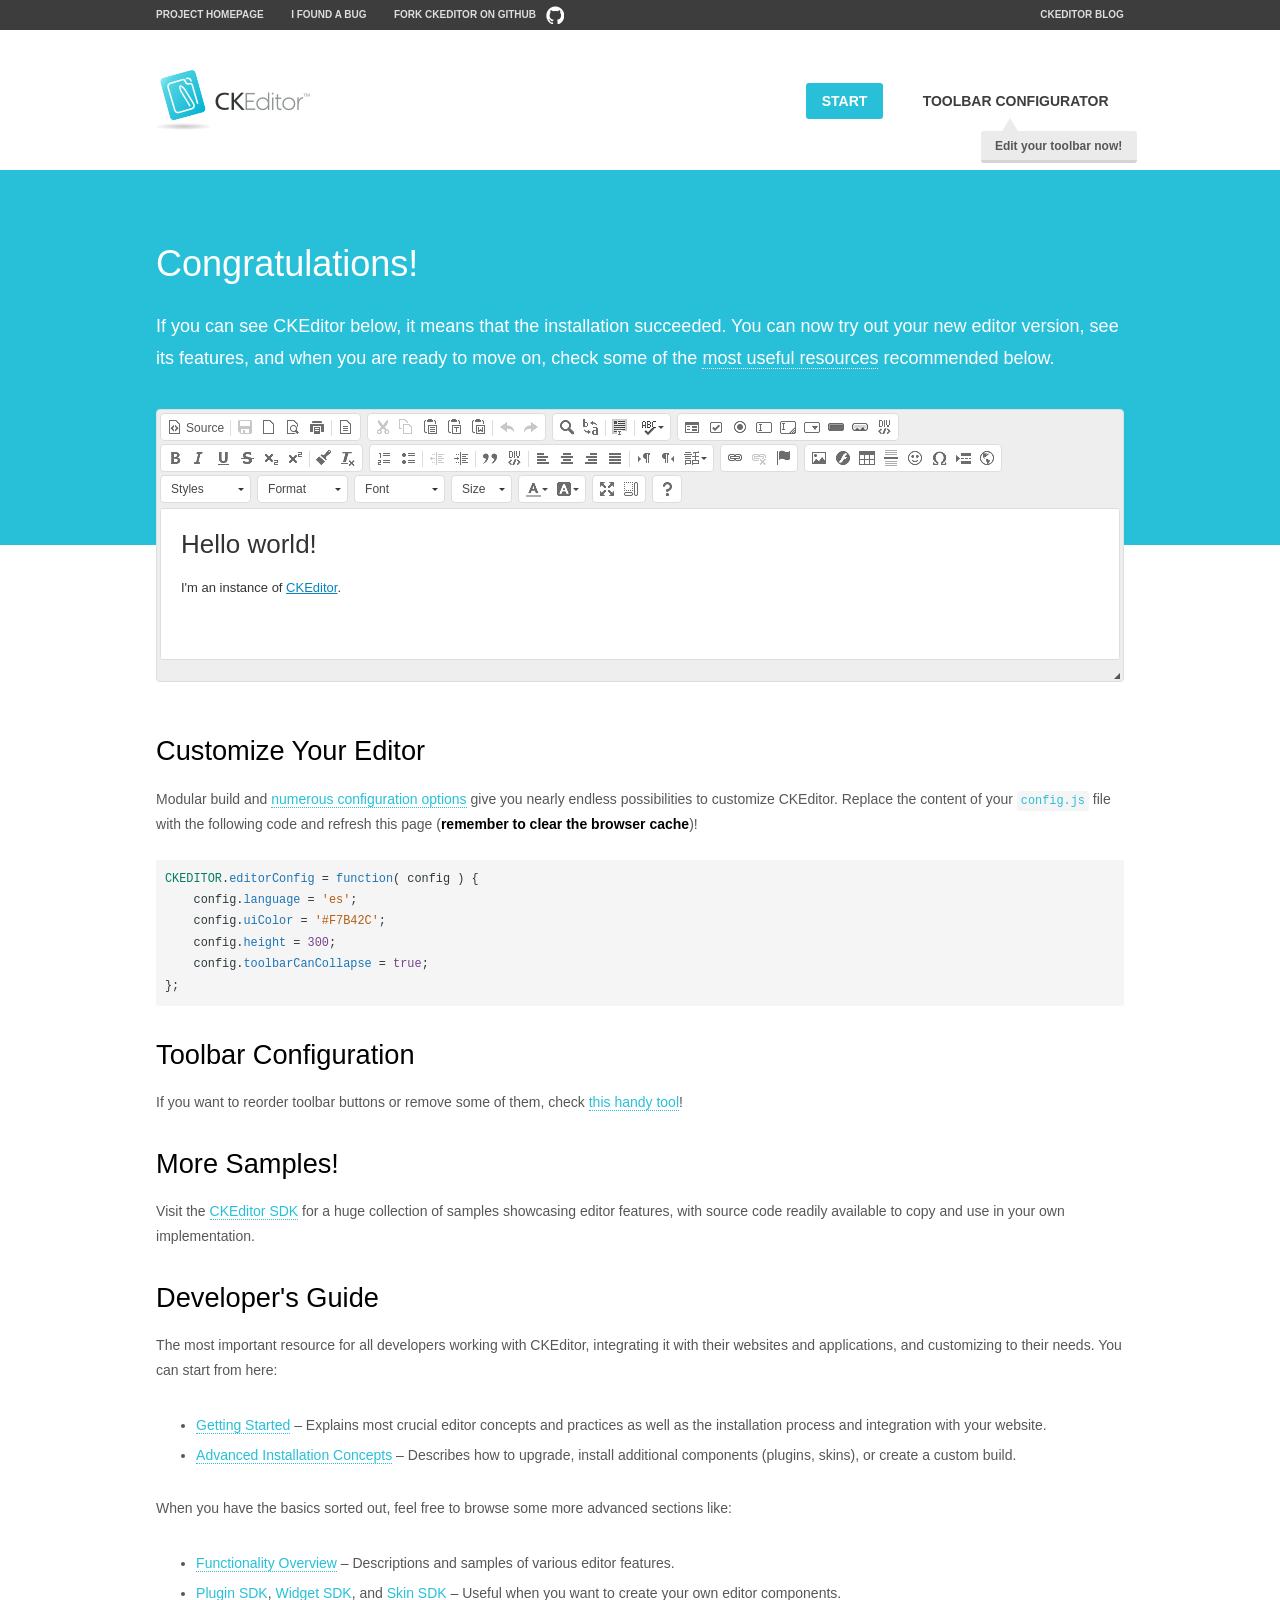
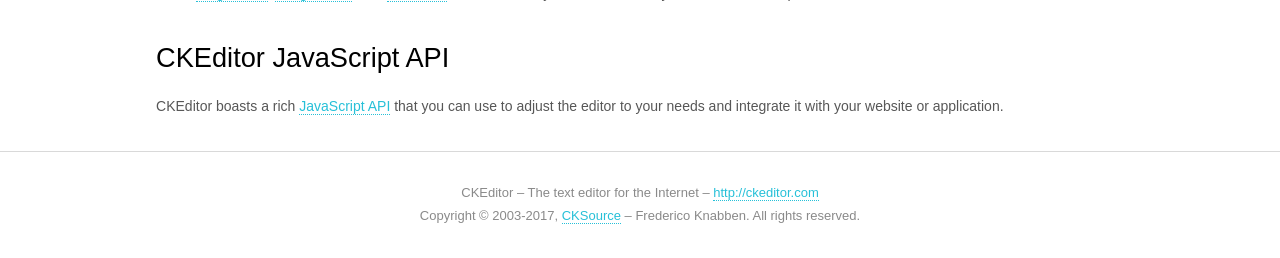
<file: accounts/templates/accounts/js/plugins/ckeditor/samples/index.html>
<!DOCTYPE html>
<!--
Copyright (c) 2003-2017, CKSource - Frederico Knabben. All rights reserved.
For licensing, see LICENSE.md or http://ckeditor.com/license
-->
<html>
<head>
	<meta charset="utf-8">
	<title>CKEditor Sample</title>
	<script src="../ckeditor.js"></script>
	<script src="js/sample.js"></script>
	<link rel="stylesheet" href="css/samples.css">
	<link rel="stylesheet" href="toolbarconfigurator/lib/codemirror/neo.css">
</head>
<body id="main">

<nav class="navigation-a">
	<div class="grid-container">
		<ul class="navigation-a-left grid-width-70">
			<li><a href="http://ckeditor.com">Project Homepage</a></li>
			<li><a href="http://dev.ckeditor.com/">I found a bug</a></li>
			<li><a href="http://github.com/ckeditor/ckeditor-dev" class="icon-pos-right icon-navigation-a-github">Fork CKEditor on GitHub</a></li>
		</ul>
		<ul class="navigation-a-right grid-width-30">
			<li><a href="http://ckeditor.com/blog-list">CKEditor Blog</a></li>
		</ul>
	</div>
</nav>

<header class="header-a">
	<div class="grid-container">
		<h1 class="header-a-logo grid-width-30">
			<a href="index.html"><img src="img/logo.png" alt="CKEditor Sample"></a>
		</h1>

		<nav class="navigation-b grid-width-70">
			<ul>
				<li><a href="index.html" class="button-a button-a-background">Start</a></li>
				<li><a href="toolbarconfigurator/index.html" class="button-a">Toolbar configurator <span class="balloon-a balloon-a-nw">Edit your toolbar now!</span></a></li>
			</ul>
		</nav>
	</div>
</header>

<main>
	<div class="adjoined-top">
		<div class="grid-container">
			<div class="content grid-width-100">
				<h1>Congratulations!</h1>
				<p>
					If you can see CKEditor below, it means that the installation succeeded.
					You can now try out your new editor version, see its features, and when you are ready to move on, check some of the <a href="#sample-customize">most useful resources</a> recommended below.
				</p>
			</div>
		</div>
	</div>
	<div class="adjoined-bottom">
		<div class="grid-container">
			<div class="grid-width-100">
				<div id="editor">
					<h1>Hello world!</h1>
					<p>I'm an instance of <a href="http://ckeditor.com">CKEditor</a>.</p>
				</div>
			</div>
		</div>
	</div>

	<div class="grid-container">
		<div class="content grid-width-100">
			<section id="sample-customize">
				<h2>Customize Your Editor</h2>
				<p>Modular build and <a href="http://docs.ckeditor.com/#!/guide/dev_configuration">numerous configuration options</a> give you nearly endless possibilities to customize CKEditor. Replace the content of your <code><a href="../config.js">config.js</a></code> file with the following code and refresh this page (<strong>remember to clear the browser cache</strong>)!</p>
		<pre class="cm-s-neo CodeMirror"><code><span style="padding-right: 0.1px;"><span class="cm-variable">CKEDITOR</span>.<span class="cm-property">editorConfig</span> <span class="cm-operator">=</span> <span class="cm-keyword">function</span>( <span class="cm-def">config</span> ) {</span>
<span style="padding-right: 0.1px;"><span class="cm-tab">	</span><span class="cm-variable-2">config</span>.<span class="cm-property">language</span> <span class="cm-operator">=</span> <span class="cm-string">'es'</span>;</span>
<span style="padding-right: 0.1px;"><span class="cm-tab">	</span><span class="cm-variable-2">config</span>.<span class="cm-property">uiColor</span> <span class="cm-operator">=</span> <span class="cm-string">'#F7B42C'</span>;</span>
<span style="padding-right: 0.1px;"><span class="cm-tab">	</span><span class="cm-variable-2">config</span>.<span class="cm-property">height</span> <span class="cm-operator">=</span> <span class="cm-number">300</span>;</span>
<span style="padding-right: 0.1px;"><span class="cm-tab">	</span><span class="cm-variable-2">config</span>.<span class="cm-property">toolbarCanCollapse</span> <span class="cm-operator">=</span> <span class="cm-atom">true</span>;</span>
<span style="padding-right: 0.1px;">};</span></code></pre>
			</section>

			<section>
				<h2>Toolbar Configuration</h2>
				<p>If you want to reorder toolbar buttons or remove some of them, check <a href="toolbarconfigurator/index.html">this handy tool</a>!</p>
			</section>

			<section>
				<h2>More Samples!</h2>
				<p>Visit the <a href="http://sdk.ckeditor.com">CKEditor SDK</a> for a huge collection of samples showcasing editor features, with source code readily available to copy and use in your own implementation.</p>
			</section>

			<section>
				<h2>Developer's Guide</h2>
				<p>The most important resource for all developers working with CKEditor, integrating it with their websites and applications, and customizing to their needs. You can start from here:</p>
				<ul>
					<li><a href="http://docs.ckeditor.com/#!/guide/dev_installation">Getting Started</a> &ndash; Explains most crucial editor concepts and practices as well as the installation process and integration with your website.</li>
					<li><a href="http://docs.ckeditor.com/#!/guide/dev_advanced_installation">Advanced Installation Concepts</a> &ndash; Describes how to upgrade, install additional components (plugins, skins), or create a custom build.</li>
				</ul>
					<p>When you have the basics sorted out, feel free to browse some more advanced sections like:</p>
				<ul>
					<li><a href="http://docs.ckeditor.com/#!/guide/dev_features">Functionality Overview</a> &ndash; Descriptions and samples of various editor features.</li>
					<li><a href="http://docs.ckeditor.com/#!/guide/plugin_sdk_intro">Plugin SDK</a>, <a href="http://docs.ckeditor.com/#!/guide/widget_sdk_intro">Widget SDK</a>, and <a href="http://docs.ckeditor.com/#!/guide/skin_sdk_intro">Skin SDK</a> &ndash; Useful when you want to create your own editor components.</li>
				</ul>
			</section>

			<section>
				<h2>CKEditor JavaScript API</h2>
				<p>CKEditor boasts a rich <a href="http://docs.ckeditor.com/#!/api">JavaScript API</a> that you can use to adjust the editor to your needs and integrate it with your website or application.</p>
			</section>
		</div>
	</div>
</main>

<footer class="footer-a grid-container">
	<div class="grid-container">
		<p class="grid-width-100">
			CKEditor &ndash; The text editor for the Internet &ndash; <a class="samples" href="http://ckeditor.com/">http://ckeditor.com</a>
		</p>
		<p class="grid-width-100" id="copy">
			Copyright &copy; 2003-2017, <a class="samples" href="http://cksource.com/">CKSource</a> &ndash; Frederico Knabben. All rights reserved.
		</p>
	</div>
</footer>
<script>
	initSample();
</script>

</body>
</html>
</file>
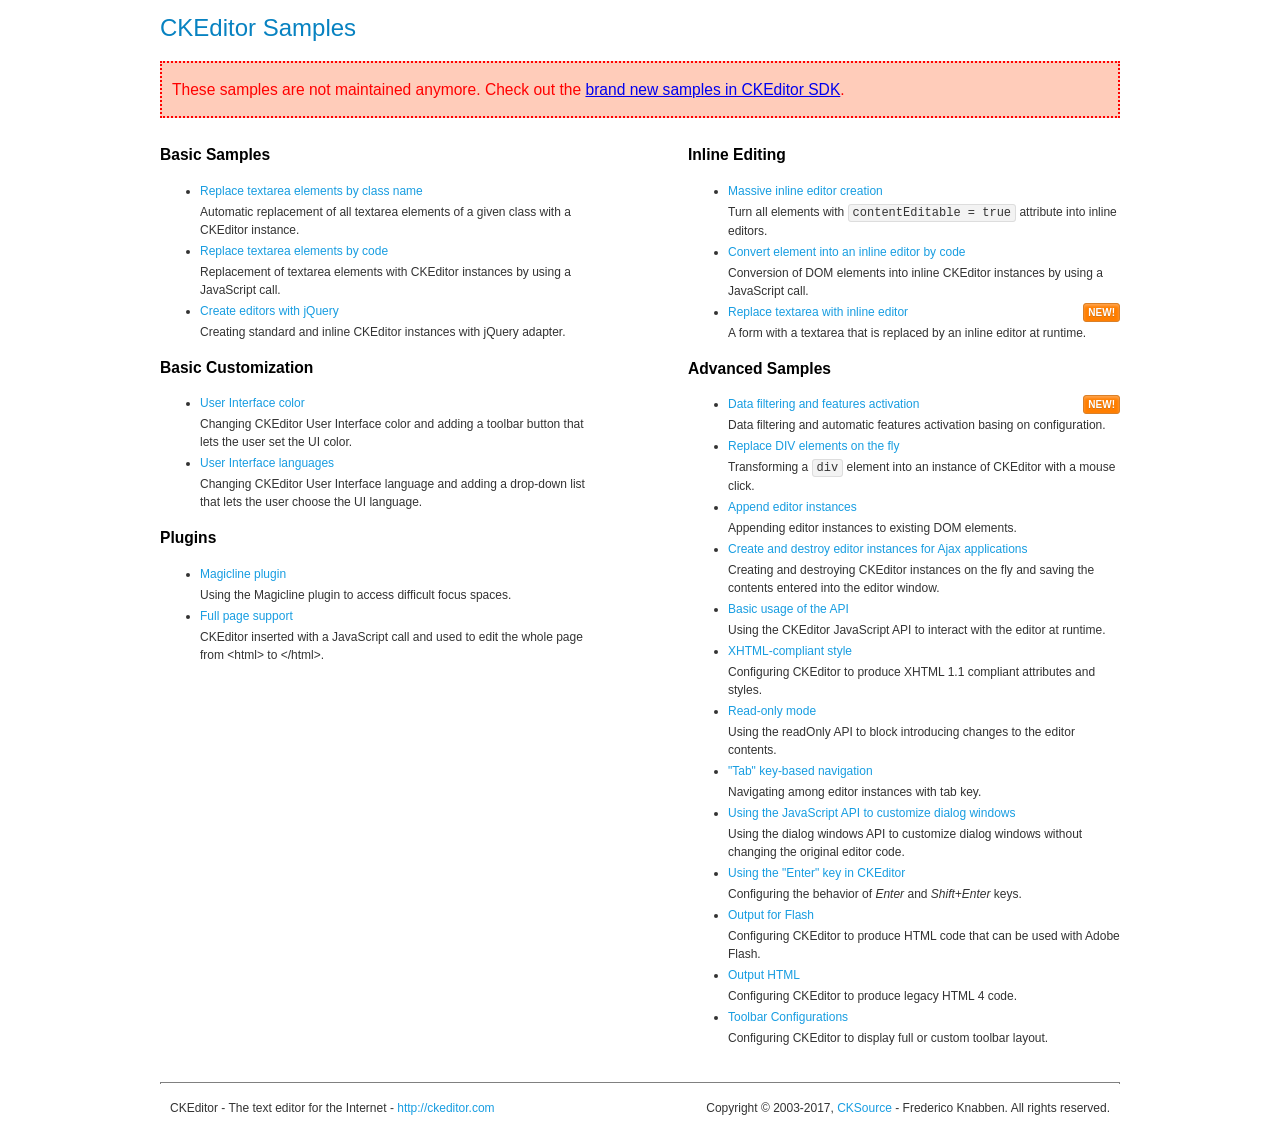
<file: accounts/templates/accounts/js/plugins/ckeditor/samples/old/index.html>
<!DOCTYPE html>
<!--
Copyright (c) 2003-2017, CKSource - Frederico Knabben. All rights reserved.
For licensing, see LICENSE.md or http://ckeditor.com/license
-->
<html>
<head>
	<meta charset="utf-8">
	<title>CKEditor Samples</title>
	<link rel="stylesheet" href="sample.css">
</head>
<body>
	<h1 class="samples">
		CKEditor Samples
	</h1>
	<div class="warning deprecated">
		These samples are not maintained anymore. Check out the <a href="http://sdk.ckeditor.com/">brand new samples in CKEditor SDK</a>.
	</div>
	<div class="twoColumns">
		<div class="twoColumnsLeft">
			<h2 class="samples">
				Basic Samples
			</h2>
			<dl class="samples">
				<dt><a class="samples" href="replacebyclass.html">Replace textarea elements by class name</a></dt>
				<dd>Automatic replacement of all textarea elements of a given class with a CKEditor instance.</dd>

				<dt><a class="samples" href="replacebycode.html">Replace textarea elements by code</a></dt>
				<dd>Replacement of textarea elements with CKEditor instances by using a JavaScript call.</dd>

				<dt><a class="samples" href="jquery.html">Create editors with jQuery</a></dt>
				<dd>Creating standard and inline CKEditor instances with jQuery adapter.</dd>
			</dl>

			<h2 class="samples">
				Basic Customization
			</h2>
			<dl class="samples">
				<dt><a class="samples" href="uicolor.html">User Interface color</a></dt>
				<dd>Changing CKEditor User Interface color and adding a toolbar button that lets the user set the UI color.</dd>

				<dt><a class="samples" href="uilanguages.html">User Interface languages</a></dt>
				<dd>Changing CKEditor User Interface language and adding a drop-down list that lets the user choose the UI language.</dd>
			</dl>


			<h2 class="samples">Plugins</h2>
<dl class="samples">
<dt><a class="samples" href="magicline/magicline.html">Magicline plugin</a></dt>
<dd>Using the Magicline plugin to access difficult focus spaces.</dd>

<dt><a class="samples" href="wysiwygarea/fullpage.html">Full page support</a></dt>
<dd>CKEditor inserted with a JavaScript call and used to edit the whole page from &lt;html&gt; to &lt;/html&gt;.</dd>
</dl>
		</div>
		<div class="twoColumnsRight">
			<h2 class="samples">
				Inline Editing
			</h2>
			<dl class="samples">
				<dt><a class="samples" href="inlineall.html">Massive inline editor creation</a></dt>
				<dd>Turn all elements with <code>contentEditable = true</code> attribute into inline editors.</dd>

				<dt><a class="samples" href="inlinebycode.html">Convert element into an inline editor by code</a></dt>
				<dd>Conversion of DOM elements into inline CKEditor instances by using a JavaScript call.</dd>

				<dt><a class="samples" href="inlinetextarea.html">Replace textarea with inline editor</a> <span class="new">New!</span></dt>
				<dd>A form with a textarea that is replaced by an inline editor at runtime.</dd>

				
			</dl>

			<h2 class="samples">
				Advanced Samples
			</h2>
			<dl class="samples">
				<dt><a class="samples" href="datafiltering.html">Data filtering and features activation</a> <span class="new">New!</span></dt>
				<dd>Data filtering and automatic features activation basing on configuration.</dd>

				<dt><a class="samples" href="divreplace.html">Replace DIV elements on the fly</a></dt>
				<dd>Transforming a <code>div</code> element into an instance of CKEditor with a mouse click.</dd>

				<dt><a class="samples" href="appendto.html">Append editor instances</a></dt>
				<dd>Appending editor instances to existing DOM elements.</dd>

				<dt><a class="samples" href="ajax.html">Create and destroy editor instances for Ajax applications</a></dt>
				<dd>Creating and destroying CKEditor instances on the fly and saving the contents entered into the editor window.</dd>

				<dt><a class="samples" href="api.html">Basic usage of the API</a></dt>
				<dd>Using the CKEditor JavaScript API to interact with the editor at runtime.</dd>

				<dt><a class="samples" href="xhtmlstyle.html">XHTML-compliant style</a></dt>
				<dd>Configuring CKEditor to produce XHTML 1.1 compliant attributes and styles.</dd>

				<dt><a class="samples" href="readonly.html">Read-only mode</a></dt>
				<dd>Using the readOnly API to block introducing changes to the editor contents.</dd>

				<dt><a class="samples" href="tabindex.html">"Tab" key-based navigation</a></dt>
				<dd>Navigating among editor instances with tab key.</dd>


				
<dt><a class="samples" href="dialog/dialog.html">Using the JavaScript API to customize dialog windows</a></dt>
<dd>Using the dialog windows API to customize dialog windows without changing the original editor code.</dd>

<dt><a class="samples" href="enterkey/enterkey.html">Using the &quot;Enter&quot; key in CKEditor</a></dt>
<dd>Configuring the behavior of <em>Enter</em> and <em>Shift+Enter</em> keys.</dd>

<dt><a class="samples" href="htmlwriter/outputforflash.html">Output for Flash</a></dt>
<dd>Configuring CKEditor to produce HTML code that can be used with Adobe Flash.</dd>

<dt><a class="samples" href="htmlwriter/outputhtml.html">Output HTML</a></dt>
<dd>Configuring CKEditor to produce legacy HTML 4 code.</dd>

<dt><a class="samples" href="toolbar/toolbar.html">Toolbar Configurations</a></dt>
<dd>Configuring CKEditor to display full or custom toolbar layout.</dd>

			</dl>
		</div>
	</div>
	<div id="footer">
		<hr>
		<p>
			CKEditor - The text editor for the Internet - <a class="samples" href="http://ckeditor.com/">http://ckeditor.com</a>
		</p>
		<p id="copy">
			Copyright &copy; 2003-2017, <a class="samples" href="http://cksource.com/">CKSource</a> - Frederico Knabben. All rights reserved.
		</p>
	</div>
</body>
</html>
</file>
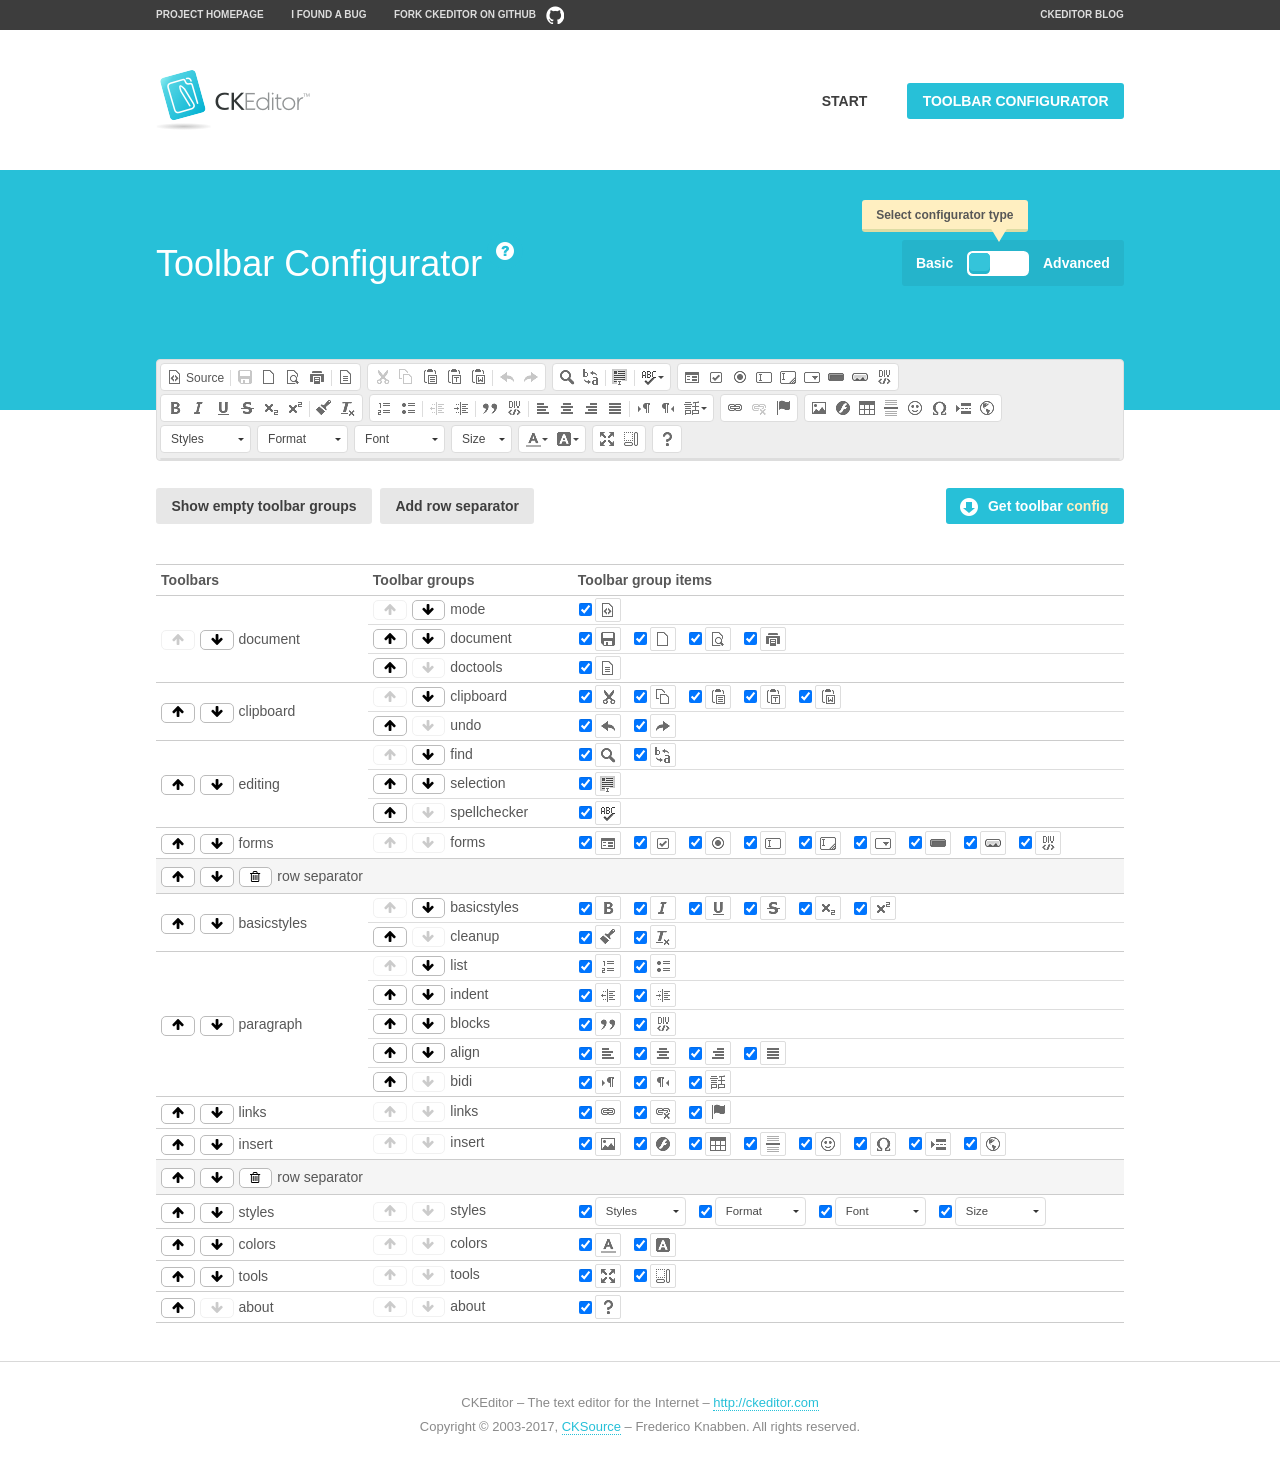
<file: accounts/templates/accounts/js/plugins/ckeditor/samples/toolbarconfigurator/index.html>
<!DOCTYPE html>
<!--
Copyright (c) 2003-2017, CKSource - Frederico Knabben. All rights reserved.
For licensing, see LICENSE.md or http://ckeditor.com/license
-->
<!--[if IE 8]><html class="ie8"><![endif]-->
<!--[if gt IE 8]><html><![endif]-->
<!--[if !IE]><!--><html><!--<![endif]-->
<head>
	<meta charset="utf-8">
	<title>Toolbar Configurator</title>
	<script src="../../ckeditor.js"></script>
	<script>
		if ( CKEDITOR.env.ie && CKEDITOR.env.version < 9 )
			CKEDITOR.tools.enableHtml5Elements( document );
	</script>
	<link rel="stylesheet" href="lib/codemirror/codemirror.css">
	<link rel="stylesheet" href="lib/codemirror/show-hint.css">
	<link rel="stylesheet" href="lib/codemirror/neo.css">
	<link rel="stylesheet" href="css/fontello.css">
	<link rel="stylesheet" href="../css/samples.css">
</head>
<body id="toolbar">

<nav class="navigation-a">
	<div class="grid-container">
		<ul class="navigation-a-left grid-width-70">
			<li><a href="http://ckeditor.com">Project Homepage</a></li>
			<li><a href="http://dev.ckeditor.com/">I found a bug</a></li>
			<li><a href="http://github.com/ckeditor/ckeditor-dev" class="icon-pos-right icon-navigation-a-github">Fork CKEditor on GitHub</a></li>
		</ul>
		<ul class="navigation-a-right grid-width-30">
			<li><a href="http://ckeditor.com/blog-list">CKEditor Blog</a></li>
		</ul>
	</div>
</nav>

<header class="header-a">
	<div class="grid-container">
		<h1 class="header-a-logo grid-width-30">
			<a href="../index.html"><img src="../img/logo.png" alt="CKEditor Logo"></a>
		</h1>
		<nav class="navigation-b grid-width-70">
			<ul>
				<li><a href="../index.html"  class="button-a">Start</a></li>
				<li><a href="index.html"  class="button-a button-a-background">Toolbar configurator</a></li>
			</ul>
		</nav>
	</div>
</header>

<main>
	<div class="adjoined-top">
		<div class="grid-container">
			<div class="content grid-width-100">
				<div class="grid-container-nested">
					<h1 class="grid-width-60">
						Toolbar Configurator
						<a href="#help-content" type="button" title="Configurator help" id="help" class="button-a button-a-background button-a-no-text icon-pos-left icon-question-mark">Help</a>
					</h1>

					<div class="grid-width-40 grid-switch-magic">
						<div class="switch">
							<span class="balloon-a balloon-a-se">Select configurator type</span>
							<input type="radio" name="radio" data-num="1" id="radio-basic" />
							<input type="radio" name="radio" data-num="2" id="radio-advanced" />
							<label data-for="1" for="radio-basic">Basic</label>
							<span class="switch-inner">
								<span class="handler"></span>
							</span>
							<label data-for="2" for="radio-advanced">Advanced</label>
						</div>
					</div>
				</div>
			</div>
		</div>
	</div>
	<div class="adjoined-bottom">
		<div class="grid-container">
			<div class="grid-width-100">
				<div class="editors-container">
					<div id="editor-basic"></div>
					<div id="editor-advanced"></div>
				</div>
			</div>
		</div>
	</div>

	<div class="grid-container configurator">
		<div class="content grid-width-100">
			<div class="configurator">
				<div>
					<div id="toolbarModifierWrapper"></div>
				</div>
			</div>
		</div>
	</div>

	<div id="help-content">
		<div class="grid-container">
			<div class="grid-width-100">
				<h2>What Am I Doing Here?</h2>

				<div class="grid-container grid-container-nested">
					<div class="basic">
						<div class="grid-width-50">
							<p>Arrange <a href="http://docs.ckeditor.com/#!/api/CKEDITOR.config-cfg-toolbarGroups">toolbar groups</a>, toggle <a href="http://docs.ckeditor.com/#!/api/CKEDITOR.config-cfg-removeButtons">button visibility</a> according to your needs and get your toolbar configuration.</p>
							<p>You can replace the content of the <a href="../../config.js"><code>config.js</code></a> file with the generated configuration. If you already set some configuration options you will need to merge both configurations.</p>
						</div>
						<div class="grid-width-50">
							<p>Read more about different ways of <a href="http://docs.ckeditor.com/#!/guide/dev_configuration">setting configuration</a> and do not forget about <strong>clearing browser cache</strong>.</p>
							<p>Arranging toolbar groups is the recommended way of configuring the toolbar, but if you need more freedom you can use the <a href="#advanced">advanced configurator</a>.</p>
						</div>
					</div>
					<div class="advanced" style="display: none;">
						<div class="grid-width-50">
							<p>With this code editor you can edit your <a href="http://docs.ckeditor.com/#!/api/CKEDITOR.config-cfg-toolbar">toolbar configuration</a> live.</p>
							<p>You can replace the content of the <a href="../../config.js"><code>config.js</code></a> file with the generated configuration. If you already set some configuration options you will need to merge both configurations.</p>
						</div>
						<div class="grid-width-50">
							<p>Read more about different ways of <a href="http://docs.ckeditor.com/#!/guide/dev_configuration">setting configuration</a> and do not forget about <strong>clearing browser cache</strong>.</p>
						</div>
					</div>
				</div>

				<p class="grid-container grid-container-nested">
					<button type="button" class="help-content-close grid-width-100 button-a button-a-background">Got it. Let's play!</button>
				</p>
			</div>
		</div>
	</div>
</main>

<footer class="footer-a grid-container">
	<p class="grid-width-100">
		CKEditor &ndash; The text editor for the Internet &ndash; <a class="samples" href="http://ckeditor.com/">http://ckeditor.com</a>
	</p>
	<p class="grid-width-100" id="copy">
		Copyright &copy; 2003-2017, <a class="samples" href="http://cksource.com/">CKSource</a> &ndash; Frederico Knabben. All rights reserved.
	</p>
</footer>

<script src="lib/codemirror/codemirror.js"></script>
<script src="lib/codemirror/javascript.js"></script>
<script src="lib/codemirror/show-hint.js"></script>

<script src="js/fulltoolbareditor.js"></script>
<script src="js/abstracttoolbarmodifier.js"></script>
<script src="js/toolbarmodifier.js"></script>
<script src="js/toolbartextmodifier.js"></script>
<script src="../js/sf.js"></script>

<script>
	( function() {
		'use strict';

		var mode = ( window.location.hash.substr( 1 ) === 'advanced' ) ? 'advanced' : 'basic',
			configuratorSection = CKEDITOR.document.findOne( 'main > .grid-container.configurator' ),
			basicInstruction = CKEDITOR.document.findOne( '#help-content .basic' ),
			advancedInstruction = CKEDITOR.document.findOne( '#help-content .advanced' ),

			// Configurator mode switcher.
			modeSwitchBasic = CKEDITOR.document.getById( 'radio-basic' ),
			modeSwitchAdvanced = CKEDITOR.document.getById( 'radio-advanced' );

		// Initial setup
		function updateSwitcher() {
			if ( mode === 'advanced' ) {
				modeSwitchAdvanced.$.checked = true;
			} else {
				modeSwitchBasic.$.checked = true;
			}
		}

		updateSwitcher();

		CKEDITOR.document.getWindow().on( 'hashchange', function( e ) {
			var hash = window.location.hash.substr( 1 );
			if ( !( hash === 'advanced' || hash === 'basic' ) ) {
				return;
			}
			mode = hash;
			onToolbarsDone( mode );
		} );

		CKEDITOR.document.getWindow().on( 'resize', function() {
			updateToolbar( ( mode === 'basic' ? toolbarModifier : toolbarTextModifier )[ 'editorInstance' ] );
		} );

		function onRefresh( modifier ) {
			modifier = modifier || this;

			if ( mode === 'basic' && modifier instanceof ToolbarConfigurator.ToolbarTextModifier ) {
				return;
			}

			// CodeMirror container becomes visible, so we need to refresh and to avoid rendering problems.
			if ( mode === 'advanced' && modifier instanceof ToolbarConfigurator.ToolbarTextModifier ) {
				modifier.codeContainer.refresh();
			}

			updateToolbar( modifier.editorInstance );
		}

		function updateToolbar( editor ) {
			var editorContainer = editor.container;

			// Not always editor is loaded.
			if ( !editorContainer ) {
				return;
			}

			var displayStyle = editorContainer.getStyle( 'display' );

			editorContainer.setStyle( 'display', 'block' );

			var newHeight = editorContainer.getSize( 'height' );

			var newMarginTop = parseInt( editorContainer.getComputedStyle( 'margin-top' ), 10 );
			newMarginTop = ( isNaN( newMarginTop ) ? 0 : Number( newMarginTop ) );

			var newMarginBottom = parseInt( editorContainer.getComputedStyle( 'margin-bottom' ), 10 );
			newMarginBottom = ( isNaN( newMarginBottom ) ? 0 : Number( newMarginBottom ) );

			var result = newHeight + newMarginTop + newMarginBottom;

			editorContainer.setStyle( 'display', displayStyle );

			editor.container.getAscendant( 'div' ).setStyle( 'height', result + 'px' );
		}

		var toolbarModifier = new ToolbarConfigurator.ToolbarModifier( 'editor-basic' );

		var done = 0;
		toolbarModifier.init( onToolbarInit );
		toolbarModifier.onRefresh = onRefresh;

		CKEDITOR.document.getById( 'toolbarModifierWrapper' ).append( toolbarModifier.mainContainer );

		var toolbarTextModifier = new ToolbarConfigurator.ToolbarTextModifier( 'editor-advanced' );
		toolbarTextModifier.init( onToolbarInit );
		toolbarTextModifier.onRefresh = onRefresh;

		function onToolbarInit() {
			if ( ++done === 2 ) {
				onToolbarsDone();

				positionSticky.watch( CKEDITOR.document.findOne( '.toolbar' ), function() {
					return mode === 'advanced';
				} );
			}
		}

		function onToolbarsDone() {
			if ( mode === 'basic' ) {
				toggleModeBasic( false );
			} else {
				toggleModeAdvanced( false );
			}

			updateSwitcher();

			setTimeout( function() {
				CKEDITOR.document.findOne( '.editors-container' ).addClass( 'active' );
				CKEDITOR.document.findOne( '#toolbarModifierWrapper' ).addClass( 'active' );
			}, 200 );
		}

		CKEDITOR.document.getById( 'toolbarModifierWrapper' ).append( toolbarTextModifier.mainContainer );

		function toogleModeSwitch( onElement, offElement, onModifier, offModifier ) {
			onElement.addClass( 'fancy-button-active' );
			offElement.removeClass( 'fancy-button-active' );

			onModifier.showUI();
			offModifier.hideUI();
		}

		function toggleModeBasic( callOnRefresh ) {
			callOnRefresh = ( callOnRefresh !== false );
			mode = 'basic';
			window.location.hash = '#basic';
			toogleModeSwitch( modeSwitchBasic, modeSwitchAdvanced, toolbarModifier, toolbarTextModifier );

			configuratorSection.removeClass( 'freed-width' );
			basicInstruction.show();
			advancedInstruction.hide();

			callOnRefresh && onRefresh( toolbarModifier );
		}

		function toggleModeAdvanced( callOnRefresh ) {
			callOnRefresh = ( callOnRefresh !== false );
			mode = 'advanced';
			window.location.hash = '#advanced';
			toogleModeSwitch( modeSwitchAdvanced, modeSwitchBasic, toolbarTextModifier, toolbarModifier );

			configuratorSection.addClass( 'freed-width' );
			advancedInstruction.show();
			basicInstruction.hide();

			callOnRefresh && onRefresh( toolbarTextModifier );
		}

		modeSwitchBasic.on( 'click', toggleModeBasic );
		modeSwitchAdvanced.on( 'click', toggleModeAdvanced );

		//
		// Position:sticky for the toolbar.
		//

		// Will make elements behave like they were styled with position:sticky.
		var positionSticky = {
			// Store object: {
			// 		element: CKEDITOR.dom.element, // Element which will float.
			// 		placeholder: CKEDITOR.dom.element, // Placeholder which is place to prevent page bounce.
			// 		isFixed: boolean // Whether element float now.
			// }
			watched: [],

			active: [],

			staticContainer: null,

			init: function() {
				var element = CKEDITOR.dom.element.createFromHtml(
					'<div class="staticContainer">' +
						'<div class="grid-container" >' +
							'<div class="grid-width-100">' +
								'<div class="inner"></div>' +
							'</div>' +
						'</div>' +
					'</div>' );

				this.staticContainer = element.findOne( '.inner' );

				CKEDITOR.document.getBody().append( element );
			},

			watch: function( element, preventFunc ) {
				this.watched.push( {
					element: element,
					placeholder: new CKEDITOR.dom.element( 'div' ),
					isFixed: false,
					preventFunc: preventFunc
				} );
			},

			checkAll: function() {
				for ( var i = 0; i < this.watched.length; i++ ) {
					this.check( this.watched[ i ] );
				}
			},

			check: function( element ) {
				var isFixed = element.isFixed;
				var shouldBeFixed = this.shouldBeFixed( element );

				// Nothing to be done.
				if ( isFixed === shouldBeFixed ) {
					return;
				}

				var placeholder = element.placeholder;

				if ( isFixed ) {
					// Unfixing.

					element.element.insertBefore( placeholder );
					placeholder.remove();

					element.element.removeStyle( 'margin' );

					this.active.splice( CKEDITOR.tools.indexOf( this.active, element ), 1 );

				} else {
					// Fixing.
					placeholder.setStyle( 'width', element.element.getSize( 'width' ) + 'px' );
					placeholder.setStyle( 'height', element.element.getSize( 'height' ) + 'px' );
					placeholder.setStyle( 'margin-bottom', element.element.getComputedStyle( 'margin-bottom' ) );
					placeholder.setStyle( 'display', element.element.getComputedStyle( 'display' ) );
					placeholder.insertAfter( element.element );

					this.staticContainer.append( element.element );

					this.active.push( element );
				}

				element.isFixed = !element.isFixed;
			},

			shouldBeFixed: function( element ) {
				if ( element.preventFunc && element.preventFunc() ) {
					return false;
				}

				// If element is already fixed we are checking it's placeholder.
				var related = ( element.isFixed ? element.placeholder : element.element ),
					clientRect = related.$.getBoundingClientRect(),
					staticHeight = this.staticContainer.getSize('height' ),
					elemHeight = element.element.getSize( 'height' );

				if ( element.isFixed ) {
					return ( clientRect.top + elemHeight < staticHeight );
				} else {
					return ( clientRect.top < staticHeight );
				}
			}
		};

		positionSticky.init();

		CKEDITOR.document.getWindow().on( 'scroll',
			new CKEDITOR.tools.eventsBuffer( 100, positionSticky.checkAll, positionSticky ).input
		);

		// Make the toolbar sticky.
		positionSticky.watch( CKEDITOR.document.findOne( '.editors-container' ) );

		// Help button and help-content.
		( function() {
			var helpButton = CKEDITOR.document.getById( 'help' ),
				helpContent = CKEDITOR.document.getById( 'help-content' );

			// Don't show help button on IE8 because it's unsupported by Pico Modal.
			if ( CKEDITOR.env.ie && CKEDITOR.env.version == 8 ) {
				helpButton.hide();
			} else {
				// Display help modal when the button is clicked.
				helpButton.on( 'click', function( evt ) {
					SF.modal( {
						// Clone modal content from DOM.
						content: helpContent.getHtml(),

						afterCreate: function( modal ) {
							// Enable modal content button to close the modal.
							new CKEDITOR.dom.element( modal.modalElem() ).findOne( '.help-content-close' ).once( 'click', modal.close );
						}
					} ).show();
				} );
			}
		} )();
	} )();
</script>
</body>
</html>
</file>
<file: accounts/templates/accounts/js/plugins/ckeditor/samples/css/samples.css>
/**
 * @license Copyright (c) 2003-2017, CKSource - Frederico Knabben. All rights reserved.
 * For licensing, see LICENSE.md or http://ckeditor.com/license
 */
@media (max-width: 900px) {
  .global-is-mobile-hidden {
    display: none !important;
  }
}
article,
aside,
details,
figcaption,
figure,
footer,
header,
hgroup,
main,
menu,
nav,
section {
  display: block;
}
body,
html {
  margin: 0;
  padding: 0;
  font: 16px / 1.8 Arial, 'Helvetica Neue', Helvetica, sans-serif;
  font-weight: 300;
  color: #575757;
}
.grid-width-10 {
  width: 10%;
}
.grid-width-20 {
  width: 20%;
}
.grid-width-30 {
  width: 30%;
}
.grid-width-40 {
  width: 40%;
}
.grid-width-50 {
  width: 50%;
}
.grid-width-60 {
  width: 60%;
}
.grid-width-70 {
  width: 70%;
}
.grid-width-80 {
  width: 80%;
}
.grid-width-90 {
  width: 90%;
}
.grid-width-100 {
  width: 100%;
}
@media (max-width: 900px) {
  .grid-width-10,
  .grid-width-20,
  .grid-width-30,
  .grid-width-40,
  .grid-width-50,
  .grid-width-60,
  .grid-width-70,
  .grid-width-80,
  .grid-width-90,
  .grid-width-100 {
    width: 100%;
  }
}
*[class*="grid-width"] {
  -webkit-box-sizing: border-box;
  -moz-box-sizing: border-box;
  box-sizing: border-box;
  padding-left: 4%;
  padding-right: 4%;
  float: left;
}
*[class*="grid-width"]:after,
.grid-container:after,
*[class*="grid-width"]:before,
.grid-container:before {
  content: '';
  display: block;
  overflow: hidden;
  visibility: hidden;
  font-size: 0;
  line-height: 0;
  width: 0;
  height: 0;
}
*[class*="grid-width"]:after,
.grid-container:after {
  clear: both;
}
.grid-container {
  -webkit-box-sizing: border-box;
  -moz-box-sizing: border-box;
  box-sizing: border-box;
  margin-left: auto;
  margin-right: auto;
}
.grid-container-nested *[class*="grid-width"]:first-child {
  padding-left: 0;
}
.grid-container-nested *[class*="grid-width"]:last-child {
  padding-right: 0;
}
@media (max-width: 900px) {
  .grid-container-nested *[class*="grid-width"]:first-child {
    padding-left: 4%;
  }
  .grid-container-nested *[class*="grid-width"]:last-child {
    padding-right: 4%;
  }
}
.header-a {
  min-height: 140px;
  overflow: hidden;
}
.header-a .header-a-logo {
  margin: 40px 0 0;
}
@media (max-width: 900px) {
  .header-a .header-a-logo {
    text-align: center;
  }
}
.header-a .header-a-logo img {
  border: transparent;
}
.navigation-a {
  height: 30px;
  background: #3D3D3D;
  position: absolute;
  left: 0;
  right: 0;
  top: 0;
  padding: 0;
  overflow: hidden;
}
@media (max-width: 900px) {
  .navigation-a {
    text-align: center;
  }
}
.navigation-a ul {
  list-style: none;
  margin: 0;
  overflow: hidden;
}
.navigation-a ul li,
.navigation-a ul li a {
  display: inline-block;
}
@media (max-width: 900px) {
  .navigation-a ul {
    width: auto;
    text-overflow: ellipsis;
    white-space: nowrap;
    display: inline-block;
    float: none;
  }
  .navigation-a ul:before,
  .navigation-a ul:after {
    display: none;
  }
}
.navigation-a ul.navigation-a-left {
  text-align: left;
}
@media (max-width: 900px) {
  .navigation-a ul.navigation-a-left {
    padding-right: 0;
  }
}
.navigation-a ul.navigation-a-right {
  text-align: right;
}
@media (max-width: 900px) {
  .navigation-a ul.navigation-a-right {
    padding-left: 23px;
  }
}
.navigation-a ul li + li {
  margin-left: 23px;
}
.navigation-a ul li a {
  font-size: 10px;
  font-size: 0.625rem;
  line-height: 18px;
  line-height: 1.13rem;
  line-height: 30px;
  float: left;
  color: #ddd;
  font-weight: bold;
  text-decoration: none;
  text-transform: uppercase;
}
.navigation-a ul li a:hover {
  cursor: pointer;
  color: #fff;
}
.icon-navigation-a-github:before,
.icon-navigation-a-github:after {
  background-image: url("[data-uri]");
}
.navigation-b {
  text-align: right;
  margin: 52px 0 0;
  overflow: visible;
}
@media (max-width: 900px) {
  .navigation-b {
    text-align: center;
    margin-top: 20px;
    padding: 0;
  }
}
.navigation-b ul {
  padding: 0;
  list-style: none;
  margin: 0;
  overflow: visible;
}
.navigation-b ul li,
.navigation-b ul li a {
  display: inline-block;
}
@media (max-width: 900px) {
  .navigation-b ul {
    display: table;
    width: 100%;
    padding-bottom: 1.5em;
  }
}
@media (max-width: 900px) {
  .navigation-b ul li {
    display: table-row;
  }
}
.navigation-b ul li + li {
  margin-left: 20px;
}
@media (max-width: 900px) {
  .navigation-b ul li + li {
    margin-left: 0;
  }
}
.navigation-b ul li a {
  -webkit-box-sizing: border-box;
  -moz-box-sizing: border-box;
  box-sizing: border-box;
  text-transform: uppercase;
  text-decoration: none;
  outline: none;
}
@media (max-width: 900px) {
  .navigation-b ul li a {
    width: 100%;
    -webkit-border-radius: 0;
    -webkit-background-clip: padding-box;
    -moz-border-radius: 0;
    -moz-background-clip: padding;
    border-radius: 0;
    background-clip: padding-box;
  }
}
.footer-a {
  font-size: 13px;
  font-size: 0.8125rem;
  line-height: 23.4px;
  line-height: 1.46rem;
  padding-top: 2.25em;
  padding-bottom: 2.25em;
  overflow: hidden;
  color: #8a8a8a;
}
.footer-a a {
  color: #27C0D8;
  text-decoration: none;
  border-bottom: 1px dotted #27C0D8;
}
.footer-a a:hover {
  color: #23adc2;
}
.footer-a p {
  margin: 0;
  display: inline-block;
  text-align: center;
}
.content {
  font-size: 14px;
  font-size: 0.875rem;
  line-height: 25.2px;
  line-height: 1.57rem;
  overflow: hidden;
  padding-top: 1.5em;
  padding-bottom: 1.5em;
}
.content p {
  margin: 0.75em 0;
}
.content ul,
.content ol,
.content pre,
.content blockquote,
.content textarea:not([class^="cke"]),
.content .cke {
  margin: 1.875em 0;
}
.content code,
.content kbd {
  -webkit-border-radius: 3px;
  -webkit-background-clip: padding-box;
  -moz-border-radius: 3px;
  -moz-background-clip: padding;
  border-radius: 3px;
  background-clip: padding-box;
  padding: 3px 4px;
}
.content pre,
.content code,
.content kbd,
.content blockquote {
  background: #f5f5f5;
}
.content blockquote,
.content pre {
  background: none;
  border-left: 4px solid #27C0D8;
  padding: 1.5em 2.25em;
}
.content p a,
.content ul a,
.content ol a,
.content blockquote a,
.content h1 a,
.content h2 a,
.content h3 a,
.content h4 a,
.content h5 a {
  color: #27C0D8;
  text-decoration: none;
  border-bottom: 1px dotted #27C0D8;
}
.content p a:hover,
.content ul a:hover,
.content ol a:hover,
.content blockquote a:hover,
.content h1 a:hover,
.content h2 a:hover,
.content h3 a:hover,
.content h4 a:hover,
.content h5 a:hover {
  color: #23adc2;
}
.content h1,
.content h2,
.content h3,
.content h4,
.content h5 {
  color: #000;
  font-weight: 100;
}
.content h1 code,
.content h2 code,
.content h3 code,
.content h4 code,
.content h5 code,
.content h1 kbd,
.content h2 kbd,
.content h3 kbd,
.content h4 kbd,
.content h5 kbd {
  font-size: inherit;
}
.content h1 a.content-heading-anchor,
.content h2 a.content-heading-anchor,
.content h3 a.content-heading-anchor,
.content h4 a.content-heading-anchor,
.content h5 a.content-heading-anchor {
  font-weight: 100;
  vertical-align: middle;
  opacity: 0;
  border: 0;
}
.content h1:hover a.content-heading-anchor,
.content h2:hover a.content-heading-anchor,
.content h3:hover a.content-heading-anchor,
.content h4:hover a.content-heading-anchor,
.content h5:hover a.content-heading-anchor {
  opacity: 1;
}
.content h1:target a,
.content h2:target a,
.content h3:target a,
.content h4:target a,
.content h5:target a {
  -webkit-animation: targetLinkOpacity 0.5s linear alternate;
  -moz-animation: targetLinkOpacity 0.5s linear alternate;
  -o-animation: targetLinkOpacity 0.5s linear alternate;
  animation: targetLinkOpacity 0.5s linear alternate;
  opacity: 1;
}
.content input,
.content select,
.content textarea:not([class^="cke"]) {
  -webkit-border-radius: 3px;
  -webkit-background-clip: padding-box;
  -moz-border-radius: 3px;
  -moz-background-clip: padding;
  border-radius: 3px;
  background-clip: padding-box;
  -webkit-box-shadow: inset 0 1px 1px rgba(0, 0, 0, 0.08);
  -moz-box-shadow: inset 0 1px 1px rgba(0, 0, 0, 0.08);
  box-shadow: inset 0 1px 1px rgba(0, 0, 0, 0.08);
  font: inherit;
  color: inherit;
  border: 1px solid #D9D9D9;
  padding: .2em .5em;
}
.content input:focus,
.content select:focus,
.content textarea:not([class^="cke"]):focus {
  border-color: #66afe9;
  outline: 0;
  -webkit-box-shadow: inset 0 1px 1px rgba(0, 0, 0, 0.08), 0 0 8px #93c6ef;
  -moz-box-shadow: inset 0 1px 1px rgba(0, 0, 0, 0.08), 0 0 8px #93c6ef;
  box-shadow: inset 0 1px 1px rgba(0, 0, 0, 0.08), 0 0 8px #93c6ef;
}
.content abbr {
  border-bottom: 1px dotted #666;
  cursor: pointer;
}
.content blockquote {
  font-style: italic;
  font-family: Georgia, Times, "Times New Roman", serif;
  font-size: 16px;
  font-size: 1rem;
  line-height: 28.8px;
  line-height: 1.8rem;
}
.content em {
  font-style: italic;
}
.content h1 {
  font-size: 36px;
  font-size: 2.25rem;
  line-height: 64.8px;
  line-height: 4.05rem;
  margin: 1.125em 0 0;
}
.content h2 {
  font-size: 27.2px;
  font-size: 1.7rem;
  line-height: 48.96px;
  line-height: 3.06rem;
  margin: 0.9em 0 0;
}
.content h3 {
  font-size: 24px;
  font-size: 1.5rem;
  line-height: 43.2px;
  line-height: 2.7rem;
  font-weight: 500;
  margin: 0.75em 0 0;
}
.content h4 {
  font-size: 19.2px;
  font-size: 1.2rem;
  line-height: 34.56px;
  line-height: 2.16rem;
  font-weight: 500;
  margin: 0.75em 0 0;
}
.content h5 {
  font-size: 17.6px;
  font-size: 1.1rem;
  line-height: 31.68px;
  line-height: 1.98rem;
  font-weight: 500;
  margin: 0.75em 0 0;
}
.content hr {
  border: 0;
  border-top: 4px solid #D9D9D9;
  margin: 1.5em 0;
}
.content input[type="text"] {
  height: 1.8em;
  line-height: 1.8em;
}
.content input[type="button"] {
  -webkit-appearance: button;
  -moz-appearance: button;
  appearance: button;
}
.content kbd {
  font-size: 12px;
  font-size: 0.75rem;
  line-height: 21.6px;
  line-height: 1.35rem;
  font-family: Arial, 'Helvetica Neue', Helvetica, sans-serif;
  padding: 2px 6px;
  -webkit-box-shadow: 0 0 4px #fff inset, 0 2px 0 #D9D9D9;
  -moz-box-shadow: 0 0 4px #fff inset, 0 2px 0 #D9D9D9;
  box-shadow: 0 0 4px #fff inset, 0 2px 0 #D9D9D9;
}
.content p img {
  vertical-align: middle;
}
.content p pre {
  padding: 1.5em;
}
.content pre {
  padding: 0;
  border: 0;
  tab-size: 4;
  -o-tab-size: 4;
  -moz-tab-size: 4;
}
.content pre,
.content code {
  font-size: 11.89px;
  font-size: 0.743rem;
  line-height: 21.4px;
  line-height: 1.34rem;
  font-family: Consolas, Menlo, Monaco, Lucida Console, Liberation Mono, DejaVu Sans Mono, Bitstream Vera Sans Mono, Courier New, monospace, serif;
}
.content pre a,
.content code a {
  border: 0;
}
.content pre code {
  padding: 0.75em;
  display: block;
}
.content strong {
  color: #000;
}
.content ul ul,
.content ol ul,
.content ul ol,
.content ol ol {
  margin: 0.75em 0;
}
.content ul li,
.content ol li {
  font-size: 14px;
  font-size: 0.875rem;
  line-height: 30.24px;
  line-height: 1.89rem;
}
.content textarea:not([class^="cke"]) {
  width: 100%;
}
.content div.todo {
  border: 2px dotted #444;
  padding: 10px;
  margin: 60px 0 10px 0;
  /* Remove me some day */
}
.content div.todo:before {
  content: "TODO";
  font-weight: bold;
}
body a.button-a,
body button.button-a,
body input.button-a {
  -webkit-border-radius: 3px;
  -webkit-background-clip: padding-box;
  -moz-border-radius: 3px;
  -moz-background-clip: padding;
  border-radius: 3px;
  background-clip: padding-box;
  font-size: 14px;
  font-size: 0.875rem;
  line-height: 25.2px;
  line-height: 1.57rem;
  height: 36px;
  line-height: 36px;
  padding: 0 1.1em;
  font-weight: 700;
  color: #3e3e3e;
  white-space: nowrap;
  text-decoration: none;
  display: inline-block;
  cursor: pointer;
  border: 0;
  vertical-align: middle;
  margin: 1px 0;
  background: transparent;
}
body a.button-a.icon-pos-left,
body button.button-a.icon-pos-left,
body input.button-a.icon-pos-left {
  padding-left: .8em;
}
body a.button-a.icon-pos-right,
body button.button-a.icon-pos-right,
body input.button-a.icon-pos-right {
  padding-right: .8em;
}
body a.button-a.button-a-no-text,
body button.button-a.button-a-no-text,
body input.button-a.button-a-no-text {
  -webkit-border-radius: 100px;
  -webkit-background-clip: padding-box;
  -moz-border-radius: 100px;
  -moz-background-clip: padding;
  border-radius: 100px;
  background-clip: padding-box;
  width: 36px;
  padding: 0;
  text-indent: -999px;
  overflow: hidden;
  position: relative;
  text-align: center;
}
body a.button-a.button-a-no-text:before,
body button.button-a.button-a-no-text:before,
body input.button-a.button-a-no-text:before {
  position: absolute;
  left: 50%;
  top: 50%;
  margin: -9px 0 0 -9px;
}
@media (max-width: 900px) {
  body a.button-a.button-a-mobile-collapsed,
  body button.button-a.button-a-mobile-collapsed,
  body input.button-a.button-a-mobile-collapsed {
    -webkit-border-radius: 100px;
    -webkit-background-clip: padding-box;
    -moz-border-radius: 100px;
    -moz-background-clip: padding;
    border-radius: 100px;
    background-clip: padding-box;
    width: 36px;
    padding: 0;
    text-indent: -999px;
    overflow: hidden;
    position: relative;
    text-align: center;
  }
  body a.button-a.button-a-mobile-collapsed:before,
  body button.button-a.button-a-mobile-collapsed:before,
  body input.button-a.button-a-mobile-collapsed:before {
    position: absolute;
    left: 50%;
    top: 50%;
    margin: -9px 0 0 -9px;
  }
  body a.button-a.button-a-mobile-collapsed:before,
  body button.button-a.button-a-mobile-collapsed:before,
  body input.button-a.button-a-mobile-collapsed:before {
    position: absolute;
    left: 50%;
    top: 50%;
    margin: -9px 0 0 -9px;
  }
}
body a.button-a:active,
body button.button-a:active,
body input.button-a:active,
body a.button-a:hover,
body button.button-a:hover,
body input.button-a:hover {
  color: #fff;
  background: #23adc2;
}
body a.button-a:focus,
body button.button-a:focus,
body input.button-a:focus {
  border-color: #66afe9;
  outline: 0;
  -webkit-box-shadow: inset 0 1px 1px rgba(0, 0, 0, 0.075), 0 0 8px #93c6ef;
  -moz-box-shadow: inset 0 1px 1px rgba(0, 0, 0, 0.075), 0 0 8px #93c6ef;
  box-shadow: inset 0 1px 1px rgba(0, 0, 0, 0.075), 0 0 8px #93c6ef;
}
body a.button-a-soft,
body button.button-a-soft,
body input.button-a-soft {
  background: #e7e7e7;
}
body a.button-a-soft:active,
body button.button-a-soft:active,
body input.button-a-soft:active,
body a.button-a-soft:hover,
body button.button-a-soft:hover,
body input.button-a-soft:hover {
  color: #3e3e3e;
  background: #cecece;
}
body a.button-a-background,
body button.button-a-background,
body input.button-a-background,
body a.navigation-b ul li a:hover,
body button.navigation-b ul li a:hover,
body input.navigation-b ul li a:hover {
  color: #fff;
  background: #27C0D8;
}
body a.button-a-background:active,
body button.button-a-background:active,
body input.button-a-background:active,
body a.button-a-background:hover,
body button.button-a-background:hover,
body input.button-a-background:hover,
body a.navigation-b ul li a:hover:active,
body button.navigation-b ul li a:hover:active,
body input.navigation-b ul li a:hover:active,
body a.navigation-b ul li a:hover:hover,
body button.navigation-b ul li a:hover:hover,
body input.navigation-b ul li a:hover:hover {
  color: #fff;
  background: #23adc2;
}
.balloon-a {
  font-size: 12px;
  font-size: 0.75rem;
  line-height: 21.6px;
  line-height: 1.35rem;
  -webkit-border-radius: 3px;
  -webkit-background-clip: padding-box;
  -moz-border-radius: 3px;
  -moz-background-clip: padding;
  border-radius: 3px;
  background-clip: padding-box;
  border-bottom: 3px solid #d4d4d4;
  background: #ebebeb;
  display: inline-block;
  white-space: nowrap;
  padding: .4em 1.2em .2em;
  font-weight: 700;
  position: relative;
  z-index: 1000;
  text-transform: none;
  color: #575757;
}
.balloon-a:hover {
  color: #575757;
}
.balloon-a:before {
  content: '';
  width: 0;
  height: 0;
  border-style: solid;
  position: absolute;
}
.balloon-a-ne:before,
.balloon-a-nw:before {
  top: -13px;
  border-width: 0 9px 15.6px 9px;
  border-color: transparent transparent #ebebeb transparent;
}
.balloon-a-se:before,
.balloon-a-sw:before {
  bottom: -13px;
  border-width: 15.6px 9px 0 9px;
  border-color: #ebebeb transparent transparent transparent;
}
.balloon-a-nw:before,
.balloon-a-sw:before {
  left: 20px;
}
.balloon-a-ne:before,
.balloon-a-se:before {
  right: 20px;
}
.icon-pos-left:before,
.icon-pos-right:after {
  content: '';
  display: inline-block;
  width: 18px;
  height: 18px;
  vertical-align: middle;
  background-repeat: no-repeat;
}
.icon-pos-left:before {
  margin-right: 10px;
}
.icon-pos-right:after {
  margin-left: 10px;
}
.icon-download:before,
.icon-download:after {
  background-image: url("[data-uri]");
}
.icon-question-mark:before,
.icon-question-mark:after {
  background-image: url("[data-uri]");
}
.icon-close:before,
.icon-close:after {
  background-image: url("[data-uri]");
}
.ie8 .switch > * {
  vertical-align: middle;
}
.ie8 .switch input[type="radio"] {
  margin: 0 0.25em;
  display: inline-block;
}
.ie8 .switch label {
  margin-left: 0 !important;
  margin-right: 0 !important;
}
.ie8 .switch label[data-for="1"] {
  float: left;
}
.ie8 .switch label[data-for="2"] {
  float: right;
}
.ie8 .switch .switch-inner {
  display: none;
}
.switch {
  font-size: 14px;
  font-size: 0.875rem;
  line-height: 25.2px;
  line-height: 1.57rem;
  font-weight: bold;
  background-color: #27C0D8;
  overflow: hidden;
  display: inline-block;
  padding: 0.75em 0.25em;
  color: #fff;
  -webkit-border-radius: 3px;
  -webkit-background-clip: padding-box;
  -moz-border-radius: 3px;
  -moz-background-clip: padding;
  border-radius: 3px;
  background-clip: padding-box;
  position: relative;
}
.switch input[type="radio"] {
  display: none;
}
.switch label {
  position: relative;
  z-index: 2;
  float: left;
  cursor: pointer;
  padding: 0 0.75em;
}
.switch label:hover {
  text-decoration: underline;
}
.switch .switch-inner {
  float: left;
  background-color: #FFF;
  height: 1.5em;
  width: 4.125em;
  padding: 2px;
  margin: 0 0.25em;
  -webkit-border-radius: 5.5px;
  -webkit-background-clip: padding-box;
  -moz-border-radius: 5.5px;
  -moz-background-clip: padding;
  border-radius: 5.5px;
  background-clip: padding-box;
}
.switch .switch-inner .handler {
  overflow: hidden;
  position: relative;
  display: block;
  height: 1.5em;
  width: 1.5em;
  background: #25b4cb;
  -webkit-border-radius: 4.5px;
  -webkit-background-clip: padding-box;
  -moz-border-radius: 4.5px;
  -moz-background-clip: padding;
  border-radius: 4.5px;
  background-clip: padding-box;
}
.switch .switch-inner .handler:before {
  content: '';
  display: block;
  position: absolute;
  top: 0;
  right: 0;
  bottom: 3px;
  left: 0;
  background-color: #34c4da;
  -webkit-border-bottom-left-radius: 4.5px;
  -moz-border-radius-bottomleft: 4.5px;
  border-bottom-left-radius: 4.5px;
  -webkit-border-bottom-right-radius: 4.5px;
  -webkit-background-clip: padding-box;
  -moz-border-radius-bottomright: 4.5px;
  -moz-background-clip: padding;
  border-bottom-right-radius: 4.5px;
  background-clip: padding-box;
}
.switch:hover .switch-inner .handler:before {
  background: #45c9dd;
}
.switch input[data-num="2"]:checked ~ .switch-inner > .handler {
  margin-left: auto;
}
.switch input[data-num="2"]:checked ~ label[data-for="1"] {
  padding-right: 5.125em;
  margin-right: -4.375em;
}
.switch input[data-num="1"]:checked ~ label[data-for="2"] {
  padding-left: 5.125em;
  margin-left: -4.375em;
}
.toggler {
  -webkit-user-select: none;
  -moz-user-select: none;
  -ms-user-select: none;
  user-select: none;
}
.toggler label {
  cursor: pointer;
}
.toggler [data-collapse] {
  display: inherit;
}
.toggler [data-expand] {
  display: none;
}
.toggler.collapsed [data-collapse] {
  display: none;
}
.toggler.collapsed [data-expand] {
  display: inherit;
}
.toggler-container {
  overflow: hidden;
}
.toggler-container.collapsed {
  height: 0;
}
.icon-toggler-expanded:before,
.icon-toggler-collapsed:before,
.icon-toggler-expanded:after,
.icon-toggler-collapsed:after {
  background-image: url("[data-uri]");
}
.icon-toggler-expanded.icon-light:before,
.icon-toggler-collapsed.icon-light:before,
.icon-toggler-expanded.icon-light:after,
.icon-toggler-collapsed.icon-light:after {
  background-image: url("[data-uri]");
}
.icon-toggler-expanded:before,
.icon-toggler-expanded:after {
  background-position: top left;
}
.icon-toggler-collapsed:before,
.icon-toggler-collapsed:after {
  background-position: bottom left;
}
.modal {
  padding: 20px;
  border-radius: 3px;
  background-color: white;
  max-width: 700px;
  -webkit-box-sizing: border-box;
  -moz-box-sizing: border-box;
  box-sizing: border-box;
  width: 80% !important;
  top: 50% !important;
  -webkit-transform: translate(-50%, -50%) !important;
  -moz-transform: translate(-50%, -50%) !important;
  -o-transform: translate(-50%, -50%) !important;
  -ms-transform: translate(-50%, -50%) !important;
  transform: translate(-50%, -50%) !important;
}
.modal-close {
  -webkit-border-radius: 100px;
  -webkit-background-clip: padding-box;
  -moz-border-radius: 100px;
  -moz-background-clip: padding;
  border-radius: 100px;
  background-clip: padding-box;
  cursor: pointer;
  height: 18px;
  width: 18px;
  position: absolute;
  top: 10px;
  right: 10px;
  font-size: 17px;
  text-align: center;
  line-height: 19px;
  background: #cccccc;
}
main .grid-container,
header .grid-container,
.navigation-a > div,
footer > div {
  max-width: 968px;
}
.header-a {
  margin-top: 30px;
}
.footer-a {
  border-top: 1px solid #D9D9D9;
}
.adjoined-top {
  background-color: #27C0D8;
  color: #fff;
}
.adjoined-top .content h1,
.adjoined-top .content h2,
.adjoined-top .content h3,
.adjoined-top .content h4,
.adjoined-top .content h5 {
  color: #fff;
}
.adjoined-top .content p {
  font-size: 18px;
  font-size: 1.125rem;
  line-height: 32.4px;
  line-height: 2.02rem;
  font-weight: 100;
}
.adjoined-top .content p a {
  text-decoration: none;
  border-bottom: 1px dotted #fff;
  color: inherit;
}
.adjoined-top .content p a:hover {
  color: #e6e6e6;
}
.adjoined-top .content button {
  color: #fff;
}
.adjoined-top .content strong {
  color: #fff;
}
.adjoined-top .content code {
  font-size: inherit;
  color: #27C0D8;
}
.adjoined-bottom {
  position: relative;
}
.adjoined-bottom:before {
  z-index: -1;
  content: '';
  background: #27C0D8;
  position: absolute;
  top: 0;
  left: 0;
  right: 0;
  height: 50%;
}
main .grid-container,
header .grid-container,
.navigation-a > div,
footer > div {
  max-width: 1052px;
}
main .grid-container.freed-width {
  max-width: none;
}
.switch {
  background: #25b4cb;
  float: right;
  overflow: visible;
}
.switch .balloon-a {
  position: absolute;
  top: -40px;
  right: 50%;
  margin-right: -15px;
  background: #FFEFC1;
  border-bottom-color: #DCDCA4;
}
.switch .balloon-a:before {
  border-color: #FFEFC1 transparent transparent transparent;
}
#toolbar .editors-container {
  overflow: hidden;
  height: 0;
  transition: height 200ms;
}
#toolbar .editors-container.active {
  height: auto;
}
#main #editor {
  background: #FFF;
  padding: 2% 4%;
  border: dashed 5px #27C0D8;
}
#main .adjoined-top:before {
  height: 335px;
}
#toolbar .adjoined-top:before {
  height: 219px;
}
#toolbar .adjoined-top .grid-container-nested {
  height: 147px;
}
.content .grid-switch-magic {
  margin: 3.5em 0 0;
}
#info-box {
  padding-bottom: 0;
}
#info-box > div {
  width: 100%;
  text-align: right;
}
#info-box > div .toggler {
  padding-right: 0;
}
#info-box > div .toggler:hover {
  background: transparent;
  color: #000;
}
#info-box > div .toggler:hover > label {
  text-decoration: underline;
}
#info-box > div h2 {
  float: left;
  margin-top: 0;
}
#info-box > div#instructions-container {
  text-align: left;
}
#toolbarModifierWrapper {
  overflow: hidden;
  height: 0;
  opacity: 0;
  transition: height 200ms;
}
#toolbarModifierWrapper.active {
  height: auto;
  opacity: 1;
}
header {
  overflow: visible;
}
header div.grid-container {
  overflow: visible;
}
header .navigation-b {
  overflow: visible;
}
header .navigation-b ul {
  overflow: visible;
}
header .navigation-b a {
  position: relative;
}
header .balloon-a {
  position: absolute;
  top: 48px;
  left: 50%;
  margin-left: -35px;
}
@media (max-width: 1140px) {
  header .balloon-a {
    left: auto;
    margin-left: auto;
    right: 50%;
    margin-right: -35px;
  }
  header .balloon-a:before {
    left: auto;
    right: 22px;
  }
}
@media (max-width: 900px) {
  header .balloon-a {
    display: none;
  }
}
#toolbar .cke_toolbar {
  pointer-events: none;
  -webkit-user-select: none;
  -moz-user-select: none;
  -ms-user-select: none;
  user-select: none;
  cursor: default;
}
.some-toolbar-active .cke_toolbar {
  zoom: 1;
  filter: alpha(opacity=50);
  -webkit-opacity: 0.5;
  -moz-opacity: 0.5;
  opacity: 0.5;
}
.cke_toolbar.active {
  position: relative;
  zoom: 1;
  filter: alpha(opacity=100);
  -webkit-opacity: 1;
  -moz-opacity: 1;
  opacity: 1;
}
.cke_toolbar.active:after {
  content: '';
  display: block;
  position: absolute;
  top: 0;
  right: 6px;
  bottom: 5px;
  left: 0;
  -webkit-border-radius: 5px;
  -webkit-background-clip: padding-box;
  -moz-border-radius: 5px;
  -moz-background-clip: padding;
  border-radius: 5px;
  background-clip: padding-box;
  -webkit-box-shadow: 0px 0px 15px 3px #fff4b0;
  -moz-box-shadow: 0px 0px 15px 3px #fff4b0;
  box-shadow: 0px 0px 15px 3px #fff4b0;
}
.cke_toolbar.active .cke_toolgroup {
  -webkit-box-shadow: none;
  -moz-box-shadow: none;
  box-shadow: none;
  border-color: #e3c300;
}
.cke_toolbar.active .cke_combo,
.cke_toolbar.active .cke_toolgroup {
  position: relative;
  z-index: 2;
}
.cke_toolbar.active .cke_combo_button {
  -webkit-box-shadow: none;
  -moz-box-shadow: none;
  box-shadow: none;
}
.unselectable {
  -webkit-user-select: none;
  -moz-user-select: none;
  -ms-user-select: none;
  user-select: none;
}
.toolbar {
  padding: 5px 0;
  margin-bottom: 2.4em;
  overflow: hidden;
  background: #fff;
}
.toolbar button.button-a.cke_button {
  cursor: pointer;
  display: inline-block;
  padding: 4px 6px;
  outline: 0;
  border: 1px solid #a6a6a6;
}
.toolbar button.button-a.hidden {
  display: none;
}
.toolbar button.button-a.left {
  float: left;
  margin-right: 8px;
}
.toolbar button.button-a.right {
  float: right;
  margin-left: 8px;
}
.toolbar button.button-a .highlight {
  color: #ffefc1;
}
.configContainer.hidden,
.toolbarModifier.hidden,
.toolbarModifier-hints.hidden {
  display: none;
}
.toolbarModifier :focus,
.toolbar button:focus,
.configContainer textarea.configCode:focus {
  outline: none;
}
div.toolbarModifier {
  padding: 0;
  overflow: hidden;
  width: 100%;
  position: relative;
  display: table;
  border-collapse: collapse;
}
div.toolbarModifier ::-moz-focus-inner {
  border: 0;
}
div.toolbarModifier .empty {
  display: none;
}
div.toolbarModifier.empty-visible .empty {
  display: table-row;
  zoom: 1;
  filter: alpha(opacity=60);
  -webkit-opacity: 0.6;
  -moz-opacity: 0.6;
  opacity: 0.6;
}
div.toolbarModifier .empty > p {
  line-height: 31px;
}
div.toolbarModifier > ul {
  padding: 0;
  margin: 0;
  border-top: 1px solid #ccc;
  width: 100%;
}
div.toolbarModifier > ul[data-type="table-header"] {
  display: table-header-group;
}
div.toolbarModifier > ul[data-type="table-body"] {
  display: table-row-group;
}
div.toolbarModifier > ul p {
  padding: 0;
  margin: 0;
}
div.toolbarModifier > ul > li {
  display: table-row;
}
div.toolbarModifier > ul > li[data-type="header"] {
  font-weight: bold;
  user-select: none;
  cursor: default;
}
div.toolbarModifier > ul > li[data-type="group"],
div.toolbarModifier > ul > li[data-type="separator"] {
  border-bottom: 1px solid #ccc;
}
div.toolbarModifier > ul > li[data-type="subgroup"] {
  border-top: 1px solid #eee;
}
div.toolbarModifier > ul > li[data-type="subgroup"]:first-child {
  border-top: none;
}
div.toolbarModifier > ul > li[data-type="group"].active,
div.toolbarModifier > ul > li[data-type="group"]:hover,
div.toolbarModifier > ul > li[data-type="separator"].active,
div.toolbarModifier > ul > li[data-type="separator"]:hover {
  overflow: hidden;
  z-index: 2;
}
div.toolbarModifier > ul > li[data-type="group"].active,
div.toolbarModifier > ul > li[data-type="separator"].active,
div.toolbarModifier > ul > li[data-type="group"].active:hover,
div.toolbarModifier > ul > li[data-type="separator"].active:hover {
  background: #f0fafb;
}
div.toolbarModifier > ul > li[data-type="group"]:hover,
div.toolbarModifier > ul > li[data-type="separator"]:hover {
  background: #fffbe3;
}
div.toolbarModifier > ul > li[data-type="separator"] {
  background: #f5f5f5;
}
div.toolbarModifier > ul > li[data-type="separator"]:after {
  content: '';
  width: 100%;
}
div.toolbarModifier > ul > li[data-type="separator"] > p {
  padding: 2px 5px;
}
div.toolbarModifier > ul > li > p,
div.toolbarModifier > ul > li > ul {
  display: table-cell;
  vertical-align: middle;
}
div.toolbarModifier > ul > li p {
  padding-left: 5px;
  min-width: 200px;
}
div.toolbarModifier > ul > li p span {
  white-space: nowrap;
  cursor: default;
}
div.toolbarModifier > ul > li p span button {
  font-size: 12.666px;
  margin-right: 5px;
  cursor: pointer;
  background: #fff;
  -webkit-border-radius: 5px;
  -webkit-background-clip: padding-box;
  -moz-border-radius: 5px;
  -moz-background-clip: padding;
  border-radius: 5px;
  background-clip: padding-box;
  border: 1px solid #bbb;
  padding: 0 7px;
  line-height: 12px;
  height: 20px;
}
div.toolbarModifier > ul > li p span button:not(.disabled):hover,
div.toolbarModifier > ul > li p span button:not(.disabled):focus {
  color: #fff;
  background-color: #454545;
  border-color: transparent;
}
div.toolbarModifier > ul > li p span button.move.disabled {
  cursor: default;
  zoom: 1;
  filter: alpha(opacity=20);
  -webkit-opacity: 0.2;
  -moz-opacity: 0.2;
  opacity: 0.2;
}
div.toolbarModifier > ul > li ul {
  border-collapse: collapse;
  padding: 0;
  width: 100%;
}
div.toolbarModifier > ul > li ul li {
  display: table-row;
  list-style-type: none;
  line-height: 1;
}
div.toolbarModifier > ul > li ul li[data-type="subgroup"] {
  border-top: 1px solid #ddd;
}
div.toolbarModifier > ul > li ul li[data-type="subgroup"]:first-child {
  border-top: 0;
}
div.toolbarModifier > ul > li ul li[data-type="subgroup"] [data-type="button"] {
  -webkit-border-radius: 3px;
  -webkit-background-clip: padding-box;
  -moz-border-radius: 3px;
  -moz-background-clip: padding;
  border-radius: 3px;
  background-clip: padding-box;
  padding: 0 2px;
}
div.toolbarModifier > ul > li ul li[data-type="subgroup"] [data-type="button"]:focus {
  background: rgba(0, 0, 0, 0.04);
}
div.toolbarModifier > ul > li ul li[data-type="subgroup"] [data-type="button"] input {
  vertical-align: middle;
}
div.toolbarModifier > ul > li ul li > p,
div.toolbarModifier > ul > li ul li > ul {
  display: table-cell;
  vertical-align: middle;
}
div.toolbarModifier > ul > li ul li ul {
  padding: 0;
}
div.toolbarModifier > ul > li ul li ul li {
  padding: 0;
  display: inline-block;
  cursor: pointer;
  margin: 2px 5px 2px 0;
}
div.toolbarModifier > ul > li ul li ul li .cke_combo_text {
  cursor: pointer;
  white-space: nowrap;
}
div.toolbarModifier > ul > li ul li ul li .cke_toolgroup,
div.toolbarModifier > ul > li ul li ul li .cke_combo_button {
  cursor: pointer;
  margin: 0;
  vertical-align: middle;
  border: 1px solid #ddd;
  font-size: 11.41px;
  font-size: 0.713rem;
  line-height: 20.54px;
  line-height: 1.28rem;
}
div.toolbarModifier > .codemirror-wrapper {
  overflow-y: auto;
}
div.toolbarModifier-hints {
  float: right;
  width: 350px;
  min-width: 150px;
  overflow-y: auto;
  margin-left: 1.5em;
}
div.toolbarModifier-hints h3 {
  font-size: 18.08px;
  font-size: 1.13rem;
  line-height: 32.54px;
  line-height: 2.03rem;
  padding: 0.36em 1.5em;
  background: #f5f5f5;
  border-bottom: 1px solid #ddd;
  margin-top: 0;
  margin-bottom: 1.2em;
}
div.toolbarModifier-hints dl {
  margin-bottom: 1.2em;
  overflow: hidden;
}
div.toolbarModifier-hints dl .list-header {
  font-weight: bold;
  border: 0;
  padding-bottom: 0.6em;
}
div.toolbarModifier-hints dl > p {
  text-align: center;
}
div.toolbarModifier-hints dl dt {
  float: left;
  width: 9em;
  clear: both;
  text-align: right;
  border-top: 1px solid #ddd;
  padding-left: 1.5em;
  padding-right: .1em;
  -webkit-box-sizing: border-box;
  -moz-box-sizing: border-box;
  box-sizing: border-box;
}
div.toolbarModifier-hints dl dt code {
  background: none;
  border: none;
  vertical-align: middle;
}
div.toolbarModifier-hints dl dd {
  margin-left: 10em;
  clear: right;
  padding-right: 1.5em;
}
div.toolbarModifier-hints dl dd code {
  line-height: 2.2em;
}
div.toolbarModifier-hints dl dd:after {
  content: '\00a0';
  display: block;
  clear: left;
  float: right;
  height: 0;
  width: 0;
}
.toolbarModifier-hints,
.configContainer textarea.configCode,
.CodeMirror {
  -webkit-border-radius: 3px;
  -webkit-background-clip: padding-box;
  -moz-border-radius: 3px;
  -moz-background-clip: padding;
  border-radius: 3px;
  background-clip: padding-box;
  border: 1px solid #ccc;
  font-size: 13.01px;
  font-size: 0.813rem;
  line-height: 23.42px;
  line-height: 1.46rem;
}
.configContainer textarea.configCode,
.CodeMirror pre,
.CodeMirror-linenumber {
  font-size: 13.01px;
  font-size: 0.813rem;
  line-height: 23.42px;
  line-height: 1.46rem;
  font-family: Consolas, Menlo, Monaco, Lucida Console, Liberation Mono, DejaVu Sans Mono, Bitstream Vera Sans Mono, Courier New, monospace, serif;
}
.CodeMirror pre {
  border: none;
  padding: 0;
  margin: 0;
}
.configContainer textarea.configCode {
  -webkit-box-sizing: border-box;
  -moz-box-sizing: border-box;
  box-sizing: border-box;
  color: #575757;
  padding: 10px;
  width: 100%;
  min-height: 500px;
  margin: 0;
  resize: none;
  outline: none;
  -moz-tab-size: 4;
  tab-size: 4;
  white-space: pre;
  word-wrap: normal;
  overflow: auto;
}
.CodeMirror-hints.toolbar-modifier {
  padding: 0;
  color: #575757;
  font-size: 14px;
  font-size: 0.875rem;
  line-height: 25.2px;
  line-height: 1.57rem;
  font-family: Consolas, Menlo, Monaco, Lucida Console, Liberation Mono, DejaVu Sans Mono, Bitstream Vera Sans Mono, Courier New, monospace, serif;
}
.CodeMirror-hints.toolbar-modifier .CodeMirror-hint-active {
  color: #575757;
  background: #f0fafb;
}
.CodeMirror-hints.toolbar-modifier > li:hover {
  background: #fffbe3;
}
/* Text modifier */
#toolbarModifierWrapper {
  margin-bottom: 1.2em;
}
#toolbarModifierWrapper .invalid .CodeMirror {
  background: #fff8f8;
  border-color: red;
}
#toolbarModifierWrapper .CodeMirror {
  height: auto;
  padding: 0 0.6em;
}
.staticContainer {
  position: fixed;
  top: 0;
  width: 100%;
  z-index: 10;
}
.staticContainer > .grid-container {
  max-width: 1052px;
}
.staticContainer > .grid-container .inner {
  background: #fff;
}
.staticContainer > .grid-container .inner .toolbar {
  margin-bottom: 0;
}
#help {
  position: relative;
  top: -15px;
  left: -5px;
}
#help-content {
  display: none;
}
/*# sourceMappingURL=[data-uri] */
</file>
<file: accounts/templates/accounts/js/plugins/ckeditor/samples/toolbarconfigurator/lib/codemirror/neo.css>
/* neo theme for codemirror */

/* Color scheme */

.cm-s-neo.CodeMirror {
  background-color:#ffffff;
  color:#2e383c;
  line-height:1.4375;
}
.cm-s-neo .cm-comment {color:#75787b}
.cm-s-neo .cm-keyword, .cm-s-neo .cm-property {color:#1d75b3}
.cm-s-neo .cm-atom,.cm-s-neo .cm-number {color:#75438a}
.cm-s-neo .cm-node,.cm-s-neo .cm-tag {color:#9c3328}
.cm-s-neo .cm-string {color:#b35e14}
.cm-s-neo .cm-variable,.cm-s-neo .cm-qualifier {color:#047d65}


/* Editor styling */

.cm-s-neo pre {
  padding:0;
}

.cm-s-neo .CodeMirror-gutters {
  border:none;
  border-right:10px solid transparent;
  background-color:transparent;
}

.cm-s-neo .CodeMirror-linenumber {
  padding:0;
  color:#e0e2e5;
}

.cm-s-neo .CodeMirror-guttermarker { color: #1d75b3; }
.cm-s-neo .CodeMirror-guttermarker-subtle { color: #e0e2e5; }
</file>
<file: accounts/templates/accounts/js/plugins/ckeditor/samples/old/sample.css>
/*
Copyright (c) 2003-2017, CKSource - Frederico Knabben. All rights reserved.
For licensing, see LICENSE.md or http://ckeditor.com/license
*/

html, body, h1, h2, h3, h4, h5, h6, div, span, blockquote, p, address, form, fieldset, img, ul, ol, dl, dt, dd, li, hr, table, td, th, strong, em, sup, sub, dfn, ins, del, q, cite, var, samp, code, kbd, tt, pre
{
	line-height: 1.5;
}

body
{
	padding: 10px 30px;
}

input, textarea, select, option, optgroup, button, td, th
{
	font-size: 100%;
}

pre
{
	-moz-tab-size: 4;
	tab-size: 4;
}

pre, code, kbd, samp, tt
{
	font-family: monospace,monospace;
	font-size: 1em;
}

body {
	width: 960px;
	margin: 0 auto;
}

code
{
	background: #f3f3f3;
	border: 1px solid #ddd;
	padding: 1px 4px;
	border-radius: 3px;
}

abbr
{
	border-bottom: 1px dotted #555;
	cursor: pointer;
}

.new, .beta
{
	text-transform: uppercase;
	font-size: 10px;
	font-weight: bold;
	padding: 1px 4px;
	margin: 0 0 0 5px;
	color: #fff;
	float: right;
	border-radius: 3px;
}

.new
{
	background: #FF7E00;
	border: 1px solid #DA8028;
	text-shadow: 0 1px 0 #C97626;

	box-shadow: 0 2px 3px 0 #FFA54E inset;
}

.beta
{
	background: #18C0DF;
	border: 1px solid #19AAD8;
	text-shadow: 0 1px 0 #048CAD;
	font-style: italic;

	box-shadow: 0 2px 3px 0 #50D4FD inset;
}

h1.samples
{
	color: #0782C1;
	font-size: 200%;
	font-weight: normal;
	margin: 0;
	padding: 0;
}

h1.samples a
{
	color: #0782C1;
	text-decoration: none;
	border-bottom: 1px dotted #0782C1;
}

.samples a:hover
{
	border-bottom: 1px dotted #0782C1;
}

h2.samples
{
	color: #000000;
	font-size: 130%;
	margin: 15px 0 0 0;
	padding: 0;
}

p, blockquote, address, form, pre, dl, h1.samples, h2.samples
{
	margin-bottom: 15px;
}

ul.samples
{
	margin-bottom: 15px;
}

.clear
{
	clear: both;
}

fieldset
{
	margin: 0;
	padding: 10px;
}

body, input, textarea
{
	color: #333333;
	font-family: Arial, Helvetica, sans-serif;
}

body
{
	font-size: 75%;
}

a.samples
{
	color: #189DE1;
	text-decoration: none;
}

form
{
	margin: 0;
	padding: 0;
}

pre.samples
{
	background-color: #F7F7F7;
	border: 1px solid #D7D7D7;
	overflow: auto;
	padding: 0.25em;
	white-space: pre-wrap; /* CSS 2.1 */
	word-wrap: break-word; /* IE7 */
}

#footer
{
	clear: both;
	padding-top: 10px;
}

#footer hr
{
	margin: 10px 0 15px 0;
	height: 1px;
	border: solid 1px gray;
	border-bottom: none;
}

#footer p
{
	margin: 0 10px 10px 10px;
	float: left;
}

#footer #copy
{
	float: right;
}

#outputSample
{
	width: 100%;
	table-layout: fixed;
}

#outputSample thead th
{
	color: #dddddd;
	background-color: #999999;
	padding: 4px;
	white-space: nowrap;
}

#outputSample tbody th
{
	vertical-align: top;
	text-align: left;
}

#outputSample pre
{
	margin: 0;
	padding: 0;
}

.description
{
	border: 1px dotted #B7B7B7;
	margin-bottom: 10px;
	padding: 10px 10px 0;
	overflow: hidden;
}

label
{
	display: block;
	margin-bottom: 6px;
}

/**
 *	CKEditor editables are automatically set with the "cke_editable" class
 *	plus cke_editable_(inline|themed) depending on the editor type.
 */

/* Style a bit the inline editables. */
.cke_editable.cke_editable_inline
{
	cursor: pointer;
}

/* Once an editable element gets focused, the "cke_focus" class is
   added to it, so we can style it differently. */
.cke_editable.cke_editable_inline.cke_focus
{
	box-shadow: inset 0px 0px 20px 3px #ddd, inset 0 0 1px #000;
	outline: none;
	background: #eee;
	cursor: text;
}

/* Avoid pre-formatted overflows inline editable. */
.cke_editable_inline pre
{
	white-space: pre-wrap;
	word-wrap: break-word;
}

/**
 *	Samples index styles.
 */

.twoColumns,
.twoColumnsLeft,
.twoColumnsRight
{
	overflow: hidden;
}

.twoColumnsLeft,
.twoColumnsRight
{
	width: 45%;
}

.twoColumnsLeft
{
	float: left;
}

.twoColumnsRight
{
	float: right;
}

dl.samples
{
	padding: 0 0 0 40px;
}
dl.samples > dt
{
	display: list-item;
	list-style-type: disc;
	list-style-position: outside;
	margin: 0 0 3px;
}
dl.samples > dd
{
	margin: 0 0 3px;
}
.warning
{
	color: #ff0000;
	background-color: #FFCCBA;
	border: 2px dotted #ff0000;
	padding: 15px 10px;
	margin: 10px 0;
}

.warning.deprecated {
	font-size: 1.3em;
}

/* Used on inline samples */

blockquote
{
	font-style: italic;
	font-family: Georgia, Times, "Times New Roman", serif;
	padding: 2px 0;
	border-style: solid;
	border-color: #ccc;
	border-width: 0;
}

.cke_contents_ltr blockquote
{
	padding-left: 20px;
	padding-right: 8px;
	border-left-width: 5px;
}

.cke_contents_rtl blockquote
{
	padding-left: 8px;
	padding-right: 20px;
	border-right-width: 5px;
}

img.right {
	border: 1px solid #ccc;
	float: right;
	margin-left: 15px;
	padding: 5px;
}

img.left {
	border: 1px solid #ccc;
	float: left;
	margin-right: 15px;
	padding: 5px;
}

.marker
{
	background-color: Yellow;
}
</file>
<file: accounts/templates/accounts/js/plugins/ckeditor/samples/toolbarconfigurator/lib/codemirror/codemirror.css>
/* BASICS */

.CodeMirror {
  /* Set height, width, borders, and global font properties here */
  font-family: monospace;
  height: 300px;
  color: black;
}

/* PADDING */

.CodeMirror-lines {
  padding: 4px 0; /* Vertical padding around content */
}
.CodeMirror pre {
  padding: 0 4px; /* Horizontal padding of content */
}

.CodeMirror-scrollbar-filler, .CodeMirror-gutter-filler {
  background-color: white; /* The little square between H and V scrollbars */
}

/* GUTTER */

.CodeMirror-gutters {
  border-right: 1px solid #ddd;
  background-color: #f7f7f7;
  white-space: nowrap;
}
.CodeMirror-linenumbers {}
.CodeMirror-linenumber {
  padding: 0 3px 0 5px;
  min-width: 20px;
  text-align: right;
  color: #999;
  white-space: nowrap;
}

.CodeMirror-guttermarker { color: black; }
.CodeMirror-guttermarker-subtle { color: #999; }

/* CURSOR */

.CodeMirror div.CodeMirror-cursor {
  border-left: 1px solid black;
}
/* Shown when moving in bi-directional text */
.CodeMirror div.CodeMirror-secondarycursor {
  border-left: 1px solid silver;
}
.CodeMirror.cm-fat-cursor div.CodeMirror-cursor {
  width: auto;
  border: 0;
  background: #7e7;
}
.CodeMirror.cm-fat-cursor div.CodeMirror-cursors {
  z-index: 1;
}

.cm-animate-fat-cursor {
  width: auto;
  border: 0;
  -webkit-animation: blink 1.06s steps(1) infinite;
  -moz-animation: blink 1.06s steps(1) infinite;
  animation: blink 1.06s steps(1) infinite;
}
@-moz-keyframes blink {
  0% { background: #7e7; }
  50% { background: none; }
  100% { background: #7e7; }
}
@-webkit-keyframes blink {
  0% { background: #7e7; }
  50% { background: none; }
  100% { background: #7e7; }
}
@keyframes blink {
  0% { background: #7e7; }
  50% { background: none; }
  100% { background: #7e7; }
}

/* Can style cursor different in overwrite (non-insert) mode */
div.CodeMirror-overwrite div.CodeMirror-cursor {}

.cm-tab { display: inline-block; text-decoration: inherit; }

.CodeMirror-ruler {
  border-left: 1px solid #ccc;
  position: absolute;
}

/* DEFAULT THEME */

.cm-s-default .cm-keyword {color: #708;}
.cm-s-default .cm-atom {color: #219;}
.cm-s-default .cm-number {color: #164;}
.cm-s-default .cm-def {color: #00f;}
.cm-s-default .cm-variable,
.cm-s-default .cm-punctuation,
.cm-s-default .cm-property,
.cm-s-default .cm-operator {}
.cm-s-default .cm-variable-2 {color: #05a;}
.cm-s-default .cm-variable-3 {color: #085;}
.cm-s-default .cm-comment {color: #a50;}
.cm-s-default .cm-string {color: #a11;}
.cm-s-default .cm-string-2 {color: #f50;}
.cm-s-default .cm-meta {color: #555;}
.cm-s-default .cm-qualifier {color: #555;}
.cm-s-default .cm-builtin {color: #30a;}
.cm-s-default .cm-bracket {color: #997;}
.cm-s-default .cm-tag {color: #170;}
.cm-s-default .cm-attribute {color: #00c;}
.cm-s-default .cm-header {color: blue;}
.cm-s-default .cm-quote {color: #090;}
.cm-s-default .cm-hr {color: #999;}
.cm-s-default .cm-link {color: #00c;}

.cm-negative {color: #d44;}
.cm-positive {color: #292;}
.cm-header, .cm-strong {font-weight: bold;}
.cm-em {font-style: italic;}
.cm-link {text-decoration: underline;}
.cm-strikethrough {text-decoration: line-through;}

.cm-s-default .cm-error {color: #f00;}
.cm-invalidchar {color: #f00;}

.CodeMirror-composing { border-bottom: 2px solid; }

/* Default styles for common addons */

div.CodeMirror span.CodeMirror-matchingbracket {color: #0f0;}
div.CodeMirror span.CodeMirror-nonmatchingbracket {color: #f22;}
.CodeMirror-matchingtag { background: rgba(255, 150, 0, .3); }
.CodeMirror-activeline-background {background: #e8f2ff;}

/* STOP */

/* The rest of this file contains styles related to the mechanics of
   the editor. You probably shouldn't touch them. */

.CodeMirror {
  position: relative;
  overflow: hidden;
  background: white;
}

.CodeMirror-scroll {
  overflow: scroll !important; /* Things will break if this is overridden */
  /* 30px is the magic margin used to hide the element's real scrollbars */
  /* See overflow: hidden in .CodeMirror */
  margin-bottom: -30px; margin-right: -30px;
  padding-bottom: 30px;
  height: 100%;
  outline: none; /* Prevent dragging from highlighting the element */
  position: relative;
}
.CodeMirror-sizer {
  position: relative;
  border-right: 30px solid transparent;
}

/* The fake, visible scrollbars. Used to force redraw during scrolling
   before actuall scrolling happens, thus preventing shaking and
   flickering artifacts. */
.CodeMirror-vscrollbar, .CodeMirror-hscrollbar, .CodeMirror-scrollbar-filler, .CodeMirror-gutter-filler {
  position: absolute;
  z-index: 6;
  display: none;
}
.CodeMirror-vscrollbar {
  right: 0; top: 0;
  overflow-x: hidden;
  overflow-y: scroll;
}
.CodeMirror-hscrollbar {
  bottom: 0; left: 0;
  overflow-y: hidden;
  overflow-x: scroll;
}
.CodeMirror-scrollbar-filler {
  right: 0; bottom: 0;
}
.CodeMirror-gutter-filler {
  left: 0; bottom: 0;
}

.CodeMirror-gutters {
  position: absolute; left: 0; top: 0;
  z-index: 3;
}
.CodeMirror-gutter {
  white-space: normal;
  height: 100%;
  display: inline-block;
  margin-bottom: -30px;
  /* Hack to make IE7 behave */
  *zoom:1;
  *display:inline;
}
.CodeMirror-gutter-wrapper {
  position: absolute;
  z-index: 4;
  height: 100%;
}
.CodeMirror-gutter-elt {
  position: absolute;
  cursor: default;
  z-index: 4;
}
.CodeMirror-gutter-wrapper {
  -webkit-user-select: none;
  -moz-user-select: none;
  user-select: none;
}

.CodeMirror-lines {
  cursor: text;
  min-height: 1px; /* prevents collapsing before first draw */
}
.CodeMirror pre {
  /* Reset some styles that the rest of the page might have set */
  -moz-border-radius: 0; -webkit-border-radius: 0; border-radius: 0;
  border-width: 0;
  background: transparent;
  font-family: inherit;
  font-size: inherit;
  margin: 0;
  white-space: pre;
  word-wrap: normal;
  line-height: inherit;
  color: inherit;
  z-index: 2;
  position: relative;
  overflow: visible;
  -webkit-tap-highlight-color: transparent;
}
.CodeMirror-wrap pre {
  word-wrap: break-word;
  white-space: pre-wrap;
  word-break: normal;
}

.CodeMirror-linebackground {
  position: absolute;
  left: 0; right: 0; top: 0; bottom: 0;
  z-index: 0;
}

.CodeMirror-linewidget {
  position: relative;
  z-index: 2;
  overflow: auto;
}

.CodeMirror-widget {}

.CodeMirror-code {
  outline: none;
}

/* Force content-box sizing for the elements where we expect it */
.CodeMirror-scroll,
.CodeMirror-sizer,
.CodeMirror-gutter,
.CodeMirror-gutters,
.CodeMirror-linenumber {
  -moz-box-sizing: content-box;
  box-sizing: content-box;
}

.CodeMirror-measure {
  position: absolute;
  width: 100%;
  height: 0;
  overflow: hidden;
  visibility: hidden;
}
.CodeMirror-measure pre { position: static; }

.CodeMirror div.CodeMirror-cursor {
  position: absolute;
  border-right: none;
  width: 0;
}

div.CodeMirror-cursors {
  visibility: hidden;
  position: relative;
  z-index: 3;
}
.CodeMirror-focused div.CodeMirror-cursors {
  visibility: visible;
}

.CodeMirror-selected { background: #d9d9d9; }
.CodeMirror-focused .CodeMirror-selected { background: #d7d4f0; }
.CodeMirror-crosshair { cursor: crosshair; }
.CodeMirror ::selection { background: #d7d4f0; }
.CodeMirror ::-moz-selection { background: #d7d4f0; }

.cm-searching {
  background: #ffa;
  background: rgba(255, 255, 0, .4);
}

/* IE7 hack to prevent it from returning funny offsetTops on the spans */
.CodeMirror span { *vertical-align: text-bottom; }

/* Used to force a border model for a node */
.cm-force-border { padding-right: .1px; }

@media print {
  /* Hide the cursor when printing */
  .CodeMirror div.CodeMirror-cursors {
    visibility: hidden;
  }
}

/* See issue #2901 */
.cm-tab-wrap-hack:after { content: ''; }

/* Help users use markselection to safely style text background */
span.CodeMirror-selectedtext { background: none; }
</file>
<file: accounts/templates/accounts/js/plugins/ckeditor/samples/toolbarconfigurator/lib/codemirror/show-hint.css>
.CodeMirror-hints {
  position: absolute;
  z-index: 10;
  overflow: hidden;
  list-style: none;

  margin: 0;
  padding: 2px;

  -webkit-box-shadow: 2px 3px 5px rgba(0,0,0,.2);
  -moz-box-shadow: 2px 3px 5px rgba(0,0,0,.2);
  box-shadow: 2px 3px 5px rgba(0,0,0,.2);
  border-radius: 3px;
  border: 1px solid silver;

  background: white;
  font-size: 90%;
  font-family: monospace;

  max-height: 20em;
  overflow-y: auto;
}

.CodeMirror-hint {
  margin: 0;
  padding: 0 4px;
  border-radius: 2px;
  max-width: 19em;
  overflow: hidden;
  white-space: pre;
  color: black;
  cursor: pointer;
}

li.CodeMirror-hint-active {
  background: #08f;
  color: white;
}
</file>
<file: accounts/templates/accounts/js/plugins/ckeditor/samples/toolbarconfigurator/css/fontello.css>
@font-face {
  font-family: 'fontello';
  src: url('../font/fontello.eot?89024372');
  src: url('../font/fontello.eot?89024372#iefix') format('embedded-opentype'),
       url('../font/fontello.woff?89024372') format('woff'),
       url('../font/fontello.ttf?89024372') format('truetype'),
       url('../font/fontello.svg?89024372#fontello') format('svg');
  font-weight: normal;
  font-style: normal;
}
/* Chrome hack: SVG is rendered more smooth in Windozze. 100% magic, uncomment if you need it. */
/* Note, that will break hinting! In other OS-es font will be not as sharp as it could be */
/*
@media screen and (-webkit-min-device-pixel-ratio:0) {
  @font-face {
    font-family: 'fontello';
    src: url('../font/fontello.svg?89024372#fontello') format('svg');
  }
}
*/

 [class^="icon-"]:before, [class*=" icon-"]:before {
  font-family: "fontello";
  font-style: normal;
  font-weight: normal;
  speak: none;

  display: inline-block;
  text-decoration: inherit;
  width: 1em;
  margin-right: .2em;
  text-align: center;
  /* opacity: .8; */

  /* For safety - reset parent styles, that can break glyph codes*/
  font-variant: normal;
  text-transform: none;

  /* fix buttons height, for twitter bootstrap */
  line-height: 1em;

  /* Animation center compensation - margins should be symmetric */
  /* remove if not needed */
  margin-left: .2em;

  /* you can be more comfortable with increased icons size */
  /* font-size: 120%; */

  /* Uncomment for 3D effect */
  /* text-shadow: 1px 1px 1px rgba(127, 127, 127, 0.3); */
}

.icon-trash:before { content: '\e802'; } /* '' */
.icon-down-big:before { content: '\e800'; } /* '' */
.icon-up-big:before { content: '\e801'; } /* '' */
</file>
